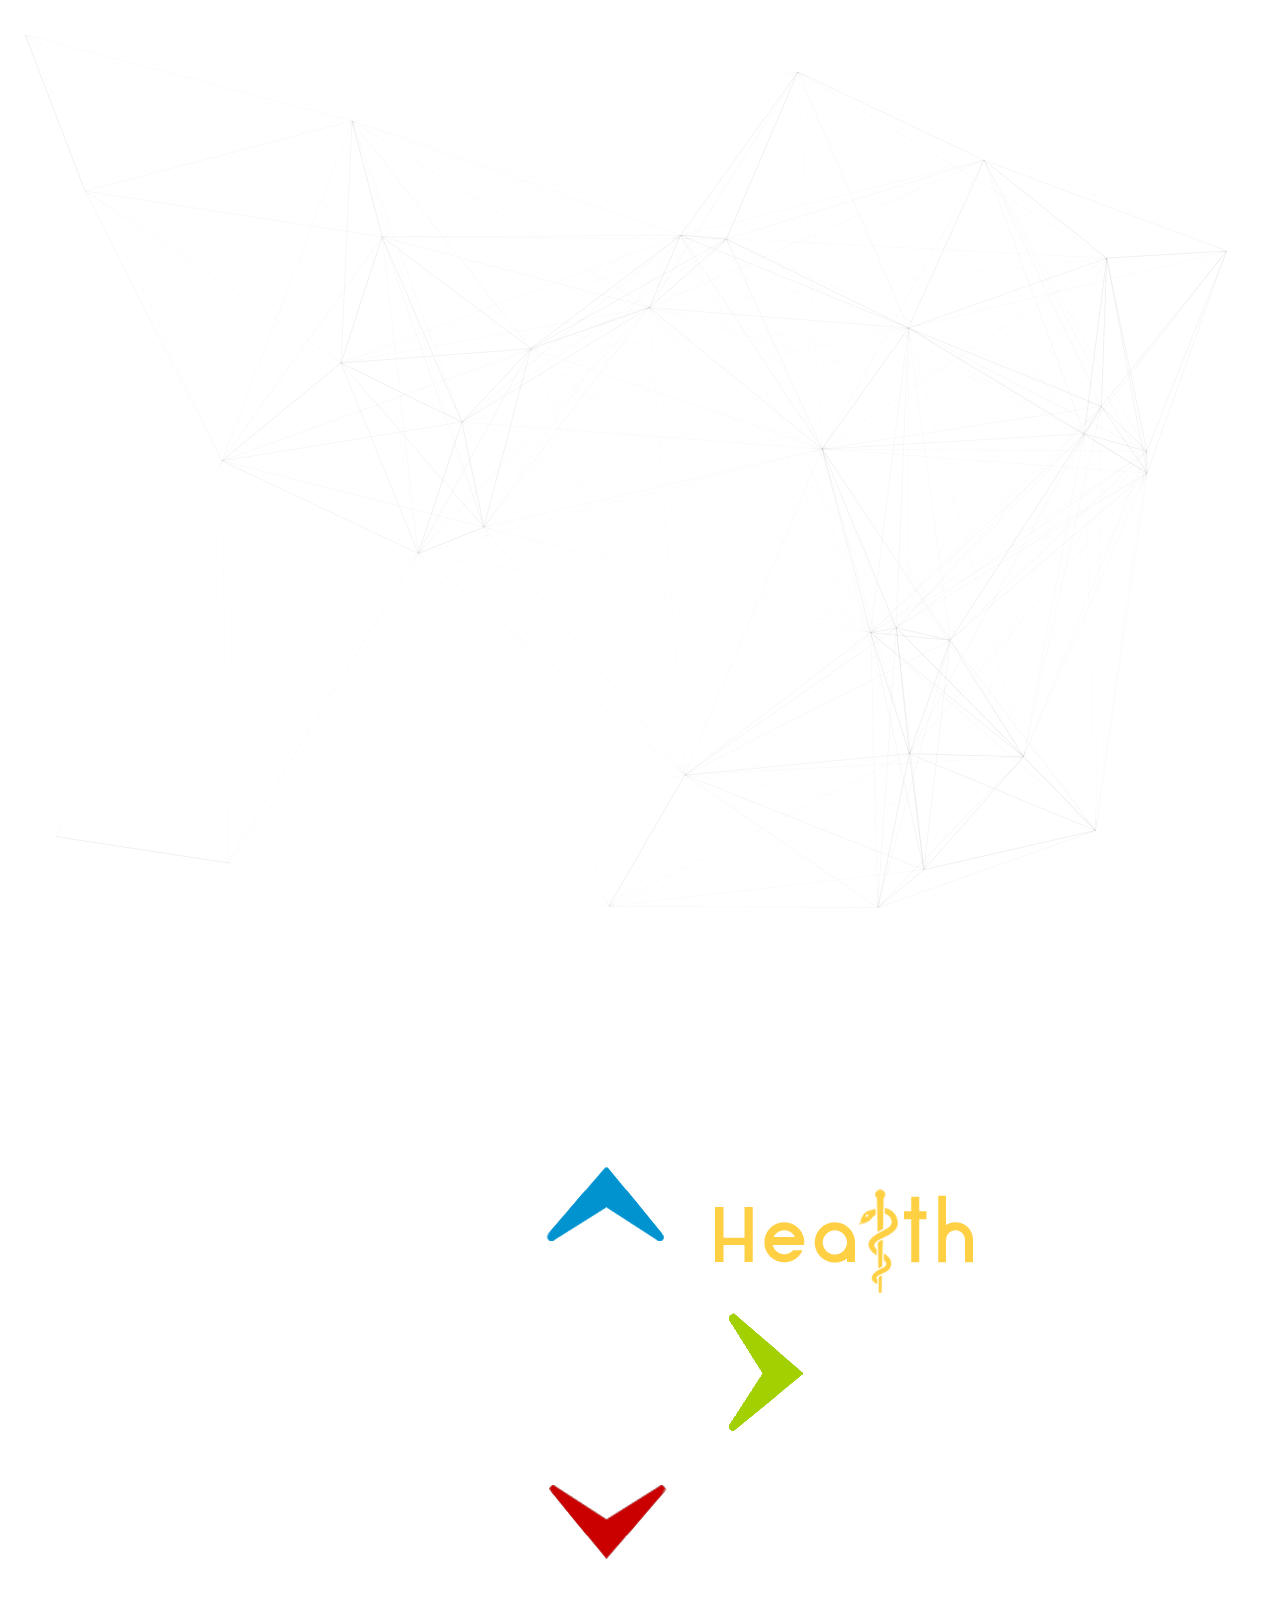
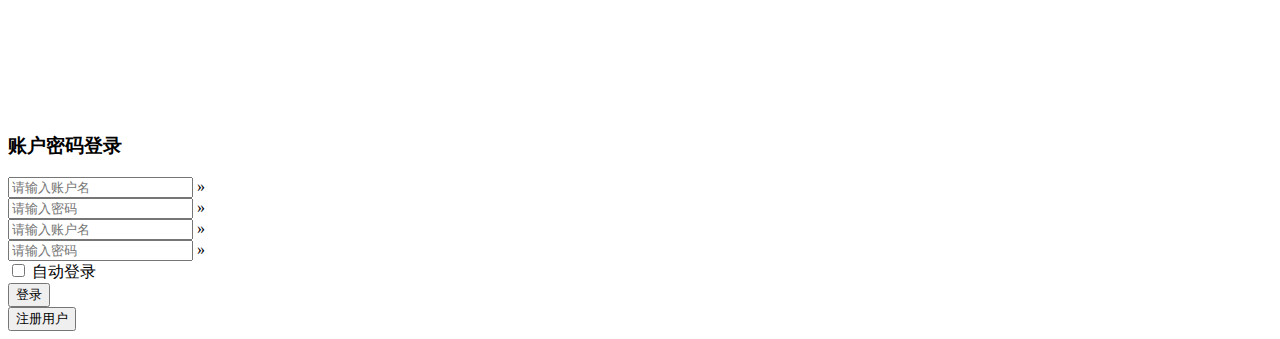
<file: src/main/Resources/templates/index.html>
<!DOCTYPE html>
<html xmlns:th="http://www.thymeleaf.org">
<head>
    <link rel="icon" type="image/x-icon" th:href="@{/img/favicon.ico}">
    <!-- These meta tags come first. -->
    <meta charset="utf-8">
    <meta http-equiv="X-UA-Compatible" content="IE=edge">
    <meta name="viewport" content="width=device-width, initial-scale=1">

    <title>登录</title>

    <!-- Include the CSS -->
    <link th:href="@{/css/antd.css}" rel="stylesheet">
    <link th:href="@{/css/toolkit-inverse.css}" rel="stylesheet">
    <style>
        /*web background*/
        .container{
            display:table;
            height:50%;
        }

        .row{
            display: table-cell;
            vertical-align: middle;
        }

        /* centered columns styles */
        .row-centered {
            text-align:center;
        }

        .col-centered {
            display:block;
            float:none;
            text-align:left;
            margin-right:auto;
            margin-left: auto;
        }

        .sub {
            z-index: 1;
        }

        .up {
            z-index: 10;
        }
    </style>
</head>
<body>
<canvas id="Mycanvas" class="sub position-absolute"></canvas>
<div class="container up position-absolute">
    <div class="offset-md-5">
        <div class="row row-centered">
            <div class="well col-md-7 col-centered">
                <img th:src="@{/img/ahza-white.png}" src="../static/img/ahza-white.png" class="card-img-top">
                <form action="/login" method="post" role="form">
                    <h3>账户密码登录</h3>
                    <div th:if="${msg == null}">
                        <div class="input-group form-group">
                            <div class="input-with-icon col-md-12">
                                <input type="text" class="form-control" id="usernameSuccess" name="username" placeholder="请输入账户名"/>
                                <span class="icon icon-user">&raquo;</span>
                            </div>
                        </div>

                        <div class="input-group form-group">
                            <div class="input-with-icon col-md-12">
                                <input type="password" class="form-control" id="passwordSuccess" name="password" placeholder="请输入密码"/>
                                <span aria-hidden="true" class="icon icon-lock">&raquo;</span>
                            </div>
                        </div>
                    </div>

                    <div th:if="${msg != null}">
                        <div class="input-group form-group">
                            <div class="input-with-icon col-md-12">
                                <input type="text" class="form-control border-danger" id="usernameFail" name="username" placeholder="请输入账户名"/>
                                <span class="icon icon-user">&raquo;</span>
                            </div>
                        </div>

                        <div class="input-group form-group">
                            <div class="input-with-icon col-md-12">
                                <input type="password" class="form-control border-danger" id="password" name="password" placeholder="请输入密码"/>
                                <span aria-hidden="true" class="icon icon-lock">&raquo;</span>
                            </div>
                        </div>
                    </div>
                    <div class="container form-group">
                        <div class="btn-group-toggle float-left" data-toggle="buttons">
                            <label class="btn btn-sm btn-primary">
                                <input id="autoLogin" name="autoLogin" value="autoLogin" type="checkbox" autocomplete="off"> 自动登录
                            </label>
                        </div>
                    </div>
                    <div class="input-group form-group container">
                        <button type="submit" class="btn btn-primary col-md-12">登录</button>
                    </div>
                </form>
                <div class="form-group form-inline container">
                    <button onclick="window.location.href='/goRegister'" class="btn btn-link float-right">注册用户</button>
                </div>
            </div>
        </div>
    </div>
</div>
<script>
    //定义画布宽高和生成点的个数
    var WIDTH = window.innerWidth, HEIGHT = window.innerHeight, POINT = 35;

    var canvas = document.getElementById('Mycanvas');
    canvas.width = WIDTH,
        canvas.height = HEIGHT;
    var context = canvas.getContext('2d');
    context.strokeStyle = 'rgba(255,255,255,0.02)',
        context.strokeWidth = 1,
        context.fillStyle = 'rgba(255,255,255,0.05)';
    var circleArr = [];

    //线条：开始xy坐标，结束xy坐标，线条透明度
    function Line (x, y, _x, _y, o) {
        this.beginX = x,
            this.beginY = y,
            this.closeX = _x,
            this.closeY = _y,
            this.o = o;
    }
    //点：圆心xy坐标，半径，每帧移动xy的距离
    function Circle (x, y, r, moveX, moveY) {
        this.x = x,
            this.y = y,
            this.r = r,
            this.moveX = moveX,
            this.moveY = moveY;
    }
    //生成max和min之间的随机数
    function num (max, _min) {
        var min = arguments[1] || 0;
        return Math.floor(Math.random()*(max-min+1)+min);
    }
    // 绘制原点
    function drawCricle (cxt, x, y, r, moveX, moveY) {
        var circle = new Circle(x, y, r, moveX, moveY)
        cxt.beginPath()
        cxt.arc(circle.x, circle.y, circle.r, 0, 2*Math.PI)
        cxt.closePath()
        cxt.fill();
        return circle;
    }
    //绘制线条
    function drawLine (cxt, x, y, _x, _y, o) {
        var line = new Line(x, y, _x, _y, o)
        cxt.beginPath()
        cxt.strokeStyle = 'rgba(33,33,33,'+ o +')'
        cxt.moveTo(line.beginX, line.beginY)
        cxt.lineTo(line.closeX, line.closeY)
        cxt.closePath()
        cxt.stroke();

    }
    //初始化生成原点
    function init () {
        circleArr = [];
        for (var i = 0; i < POINT; i++) {
            circleArr.push(drawCricle(context, num(WIDTH), num(HEIGHT), num(15, 2), num(10, -10)/40, num(10, -10)/40));
        }
        draw();
    }

    //每帧绘制
    function draw () {
        context.clearRect(0,0,canvas.width, canvas.height);
        for (var i = 0; i < POINT; i++) {
            drawCricle(context, circleArr[i].x, circleArr[i].y, circleArr[i].r);
        }
        for (var i = 0; i < POINT; i++) {
            for (var j = 0; j < POINT; j++) {
                if (i + j < POINT) {
                    var A = Math.abs(circleArr[i+j].x - circleArr[i].x),
                        B = Math.abs(circleArr[i+j].y - circleArr[i].y);
                    var lineLength = Math.sqrt(A*A + B*B);
                    var C = 1/lineLength*7-0.009;
                    var lineOpacity = C > 0.03 ? 0.03 : C;
                    if (lineOpacity > 0) {
                        drawLine(context, circleArr[i].x, circleArr[i].y, circleArr[i+j].x, circleArr[i+j].y, lineOpacity);
                    }
                }
            }
        }
    }

    //调用执行
    window.onload = function () {
        init();
        setInterval(function () {
            for (var i = 0; i < POINT; i++) {
                var cir = circleArr[i];
                cir.x += cir.moveX;
                cir.y += cir.moveY;
                if (cir.x > WIDTH) cir.x = 0;
                else if (cir.x < 0) cir.x = WIDTH;
                if (cir.y > HEIGHT) cir.y = 0;
                else if (cir.y < 0) cir.y = HEIGHT;

            }
            draw();
        }, 16);
    }

</script>
<script th:src="@{/js/jquery-3.3.1.js}"></script>
<script th:src="@{/js/popper.js}"></script>
<script th:src="@{/js/toolkit.js}"></script>
<script th:src="@{/js/component.js}"></script>
<script th:src="@{/js/antd.js}"></script>
</body>
</html>
</file>
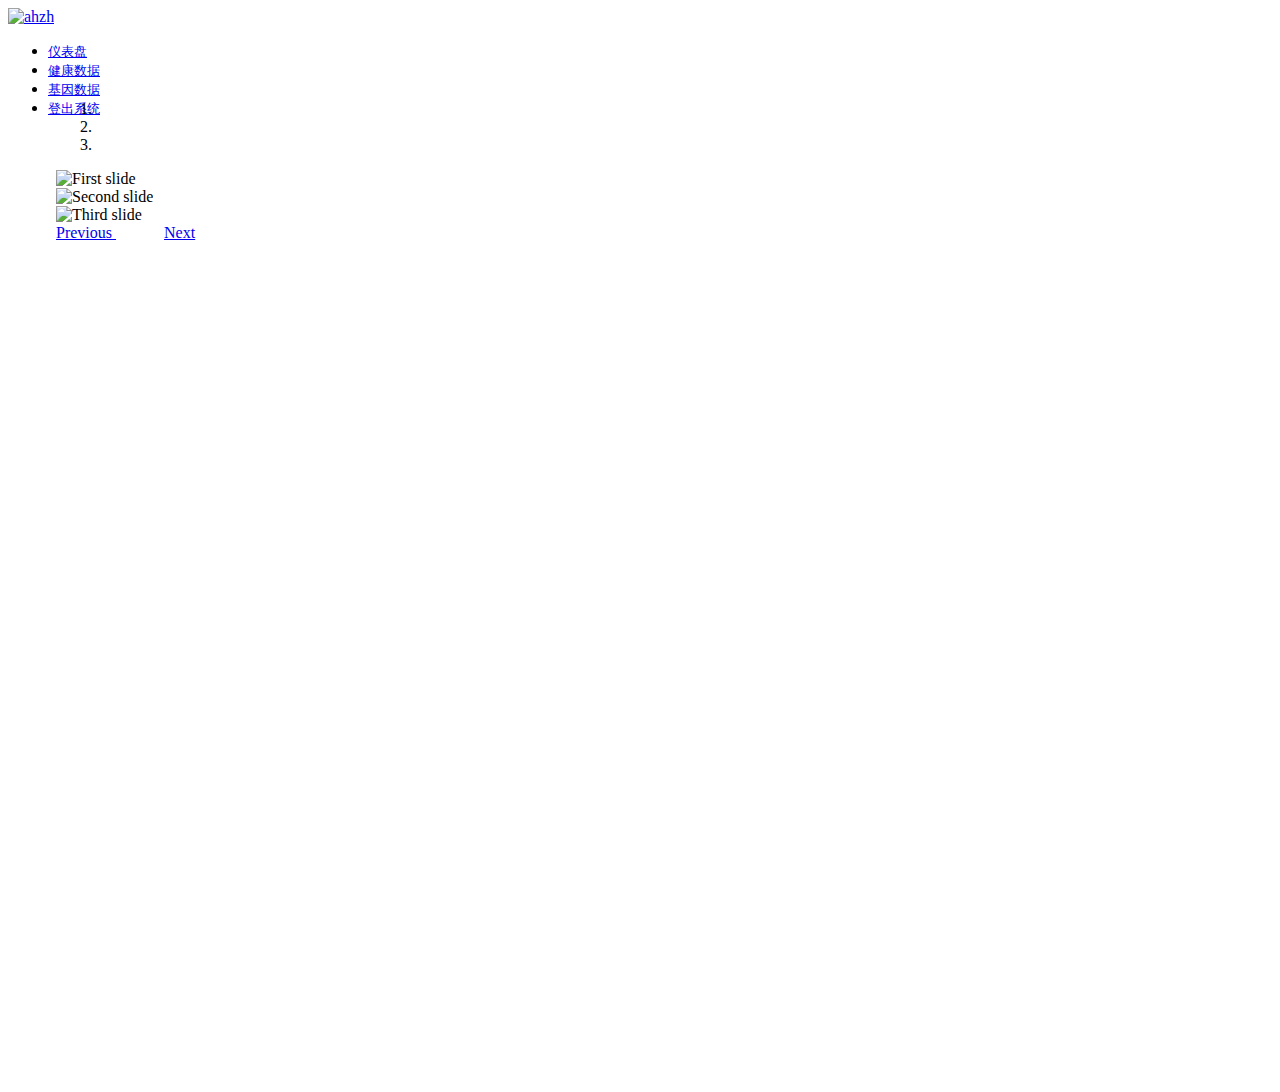
<file: src/main/Resources/templates/main.html>
<!DOCTYPE html>
<html xmlns:th="http://www.thymeleaf.org">
<head>
    <link rel="icon" type="image/x-icon" th:href="@{/img/favicon.ico}">
    <!-- These meta tags come first. -->
    <meta charset="utf-8">
    <meta http-equiv="X-UA-Compatible" content="IE=edge">
    <meta name="viewport" content="width=device-width, initial-scale=1">

    <title>Ahza健康</title>

    <!-- Include the CSS -->
    <link th:href="@{/css/toolkit-inverse.css}" rel="stylesheet">
    <link th:href="@{/css/application.css}" rel="stylesheet">
    <link th:href="@{/css/docs.css}" rel="stylesheet">
    <style>
        #carouselExampleIndicators {
            position: relative;
            left: 3.8%;
            top: -50px;
            height: 950px;
            overflow: hidden;
        }

        #left {
            margin-right: 3.8%;
        }

        #right {
            margin-right: 3.8%;
        }
    </style>
</head>
<body>
<div class="col-md-12 container">
    <div id="navbar">
        <nav class="iconav">
            <a class="iconav-brand" href="/goMain">
                <img th:src="@{/img/ahza-white.png}" alt="ahzh" class="rounded-circle img-fluid">
                <!--<span class="icon icon-gauge iconav-brand-icon"></span>-->
            </a>
            <div class="iconav-slider">
                <ul class="nav nav-pills iconav-nav flex-md-column">
                    <li class="nav-item">
                        <a class="nav-link" href="/goDashboard" title="仪表盘" data-toggle="tooltip" data-placement="right" data-container="body">
                            <span class="icon icon-gauge"></span>
                            <small class="iconav-nav-label d-md-none">仪表盘</small>
                        </a>
                    </li>
                    <li class="nav-item">
                        <a class="nav-link" href="/goHealth" title="健康数据" data-toggle="tooltip" data-placement="right" data-container="body">
                            <span class="icon icon-man"></span>
                            <small class="iconav-nav-label d-md-none">健康数据</small>
                        </a>
                    </li>
                    <li class="nav-item">
                        <a class="nav-link" href="/goGene" title="基因数据" data-toggle="tooltip" data-placement="right" data-container="body">
                            <span class="icon icon-lab-flask"></span>
                            <small class="iconav-nav-label d-md-none">基因数据</small>
                        </a>
                    </li>
                    <li class="nav-item">
                        <a class="nav-link" href="/logout" title="登出系统" data-toggle="tooltip" data-placement="right" data-container="body">
                            <!--<img src="../assets/img/avatar-mdo.png" alt="" class="rounded-circle img-fluid">-->
                            <span class="icon icon-log-out"></span>
                            <small class="iconav-nav-label d-md-none">登出系统</small>
                        </a>
                    </li>
                </ul>
            </div>
        </nav>
    </div>
    <div id="carouselExampleIndicators" class="carousel slide" data-ride="carousel">
        <ol class="carousel-indicators">
            <li data-target="#carouselExampleIndicators" data-slide-to="0" class="active"></li>
            <li data-target="#carouselExampleIndicators" data-slide-to="1"></li>
            <li data-target="#carouselExampleIndicators" data-slide-to="2"></li>
        </ol>
        <div class="carousel-inner">
            <div class="carousel-item active">
                <img class="d-block w-auto pic" th:src="@{/img/sports.png}" alt="First slide">
            </div>
            <div class="carousel-item">
                <img class="d-block w-auto pic" th:src="@{/img/metabolism.png}" alt="Second slide">
            </div>
            <div class="carousel-item">
                <img class="d-block w-auto pic" th:src="@{/img/gene.png}" alt="Third slide">
            </div>
        </div>
        <a id="left" class="carousel-control-prev" href="#carouselExampleIndicators" role="button" data-slide="prev">
            <span class="carousel-control-prev-icon" aria-hidden="true"></span>
            <span class="sr-only">Previous</span>
        </a>
        <a id="right" class="carousel-control-next" href="#carouselExampleIndicators" role="button" data-slide="next">
            <span class="carousel-control-next-icon " aria-hidden="true"></span>
            <span class="sr-only">Next</span>
        </a>
    </div>
</div>

<script th:src="@{/js/jquery-3.3.1.js}"></script>
<script th:src="@{/js/popper.js}"></script>
<script th:src="@{/js/toolkit.js}"></script>
<script th:src="@{/js/tablesorter.min.js}"></script>
<script th:src="@{/js/application.js}"></script>
</body>
</html>
</file>
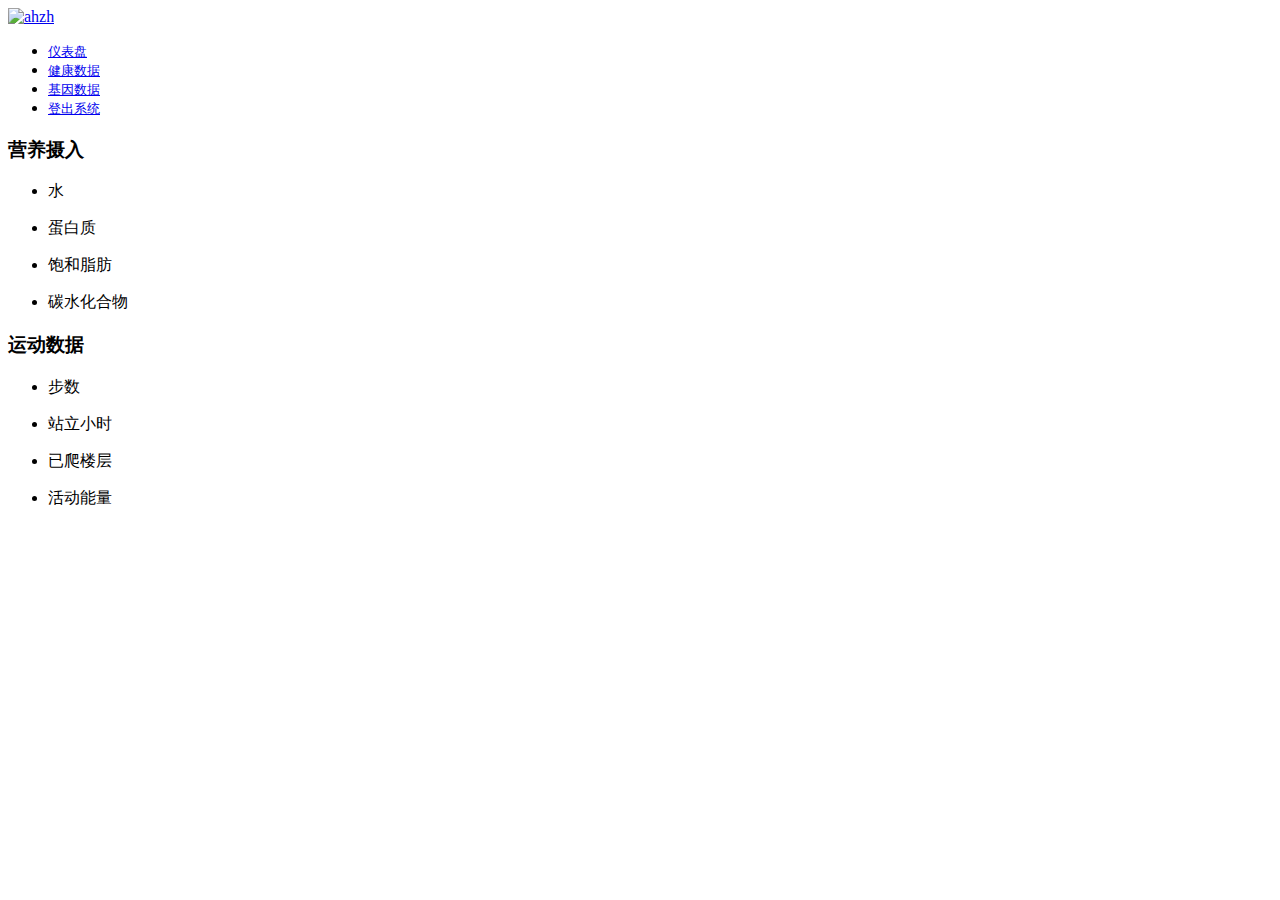
<file: src/main/Resources/templates/mainDashboard.html>
<!DOCTYPE html>
<html xmlns:th="http://www.thymeleaf.org">
<head>
    <link rel="icon" type="image/x-icon" th:href="@{/img/favicon.ico}">
    <!-- These meta tags come first. -->
    <meta charset="utf-8">
    <meta http-equiv="X-UA-Compatible" content="IE=edge">
    <meta name="viewport" content="width=device-width, initial-scale=1">

    <title>Ahza健康</title>

    <!-- Include the CSS -->
    <link th:href="@{/css/antd.css}" rel="stylesheet">
    <link th:href="@{/css/toolkit-inverse.css}" rel="stylesheet">
    <link th:href="@{/css/application.css}" rel="stylesheet">
    <link th:href="@{/css/docs.css}" rel="stylesheet">
    <style>
        .chart{
            width: 500px;
        }
        .down {
            margin-top: 1em;
        }
        .right {
            left: 18px;
        }
    </style>
</head>
<body>
<div class="col-md-12">
    <!--导航栏-->
    <nav class="iconav">
        <a class="iconav-brand" href="/goMain">
            <img th:src="@{/img/ahza-white.png}" alt="ahzh" class="rounded-circle img-fluid">
            <!--<span class="icon icon-gauge iconav-brand-icon"></span>-->
        </a>
        <div class="iconav-slider">
            <ul class="nav nav-pills iconav-nav flex-md-column">
                <li class="nav-item">
                    <a class="nav-link active" href="/goDashboard" title="仪表盘" data-toggle="tooltip" data-placement="right" data-container="body">
                        <span class="icon icon-gauge"></span>
                        <small class="iconav-nav-label d-md-none">仪表盘</small>
                    </a>
                </li>
                <li class="nav-item">
                    <a class="nav-link" href="/goHealth" title="健康数据" data-toggle="tooltip" data-placement="right" data-container="body">
                        <span class="icon icon-man"></span>
                        <small class="iconav-nav-label d-md-none">健康数据</small>
                    </a>
                </li>
                <li class="nav-item">
                    <a class="nav-link" href="/goGene" title="基因数据" data-toggle="tooltip" data-placement="right" data-container="body">
                        <span class="icon icon-lab-flask"></span>
                        <small class="iconav-nav-label d-md-none">基因数据</small>
                    </a>
                </li>
                <li class="nav-item">
                    <a class="nav-link" href="/logout" title="登出系统" data-toggle="tooltip" data-placement="right" data-container="body">
                        <!--<img src="../assets/img/avatar-mdo.png" alt="" class="rounded-circle img-fluid">-->
                        <span class="icon icon-log-out"></span>
                        <small class="iconav-nav-label d-md-none">登出系统</small>
                    </a>
                </li>
            </ul>
        </div>
    </nav>
    <!--主体内容-->
    <div class="container">
        <!--营养摄入分割线-->
        <div class="ant-divider ant-divider-horizontal">
            <h3 class="hr-divider-content hr-divider-heading"></h3>
        </div>
        <h3>营养摄入</h3>

        <div class="container">
            <div class="ant-col-24">
                <!--水分割线-->
                <div class="hr-divider">
                    <ul class="nav nav-pills hr-divider-content hr-divider-nav">
                        <li class="nav-item">
                            <p class="nav-link active down">水</p>
                        </li>
                    </ul>
                </div>
                <div class="chart ant-col-11 ant-col-offset-6 right">
                    <div id="water">
                    </div>
                </div>
            </div>
        </div>


        <div class="container">
            <div class="ant-col-24">
                <!--蛋白质分割线-->
                <div class="hr-divider">
                    <ul class="nav nav-pills hr-divider-content hr-divider-nav">
                        <li class="nav-item">
                            <p class="nav-link active down">蛋白质</p>
                        </li>
                    </ul>
                </div>
                <div class="chart ant-col-11 ant-col-offset-6 right">
                    <div id="protein">
                    </div>
                </div>
            </div>
        </div>

        <div class="container">
            <div class="ant-col-24">
                <!--饱和脂肪分割线-->
                <div class="hr-divider">
                    <ul class="nav nav-pills hr-divider-content hr-divider-nav">
                        <li class="nav-item">
                            <p class="nav-link active down">饱和脂肪</p>
                        </li>
                    </ul>
                </div>
                <div class="chart ant-col-11 ant-col-offset-6 right">
                    <div id="fat">
                    </div>
                </div>
            </div>
        </div>

        <div class="container">
            <div class="ant-col-24">
                <!--碳水化合物分割线-->
                <div class="hr-divider">
                    <ul class="nav nav-pills hr-divider-content hr-divider-nav">
                        <li class="nav-item">
                            <p class="nav-link active down">碳水化合物</p>
                        </li>
                    </ul>
                </div>
                <div class="chart ant-col-11 ant-col-offset-6 right">
                    <div id="carbohydrate">
                    </div>
                </div>
            </div>
        </div>

        <!--运动数据分割线-->
        <div class="ant-divider ant-divider-horizontal">
            <h3 class="hr-divider-content hr-divider-heading"></h3>
        </div>
        <h3>运动数据</h3>

        <div class="container">
            <div class="ant-col-24">
                <!--步数分割线-->
                <div class="hr-divider">
                    <ul class="nav nav-pills hr-divider-content hr-divider-nav">
                        <li class="nav-item">
                            <p class="nav-link btn-danger active down">步数</p>
                        </li>
                    </ul>
                </div>
                <div class="chart ant-col-11 ant-col-offset-6 right">
                    <div id="step">
                    </div>
                </div>
            </div>
        </div>

        <div class="container">
            <div class="ant-col-24">
                <!--站立小时分割线-->
                <div class="hr-divider">
                    <ul class="nav nav-pills hr-divider-content hr-divider-nav">
                        <li class="nav-item">
                            <p class="nav-link btn-danger active down">站立小时</p>
                        </li>
                    </ul>
                </div>
                <div class="chart ant-col-11 ant-col-offset-6 right">
                    <div id="stand">
                    </div>
                </div>
            </div>
        </div>

        <div class="container">
            <div class="ant-col-24">
                <!--已爬楼层分割线-->
                <div class="hr-divider">
                    <ul class="nav nav-pills hr-divider-content hr-divider-nav">
                        <li class="nav-item">
                            <p class="nav-link btn-danger active down">已爬楼层</p>
                        </li>
                    </ul>
                </div>
                <div class="chart ant-col-11 ant-col-offset-6 right">
                    <div id="floor">
                    </div>
                </div>
            </div>
        </div>

        <div class="container">
            <div class="ant-col-24">
                <!--活动能量分割线-->
                <div class="hr-divider">
                    <ul class="nav nav-pills hr-divider-content hr-divider-nav">
                        <li class="nav-item">
                            <p class="nav-link btn-danger active down">活动能量</p>
                        </li>
                    </ul>
                </div>
                <div class="chart ant-col-11 ant-col-offset-6 right">
                    <div id="energy">
                    </div>
                </div>
            </div>
        </div>
    </div>
</div>
<script th:src="@{/js/jquery-3.3.1.js}"></script>
<script th:src="@{/js/popper.js}"></script>
<script th:src="@{/js/tablesorter.min.js}"></script>
<script th:src="@{/js/application.js}"></script>
<script th:src="@{/js/g2.min.js}"></script>
<script th:src="@{https://gw.alipayobjects.com/os/antv/assets/data-set/0.8.6/data-set.min.js}"></script>
<script th:src="@{/js/toolkit.js}"></script>

<script id="waterChart" th:inline="javascript">
    // 极坐标下的柱状图
    // 构造数据
    const dataWater1 = [];
    for (let i = 0; i <= 100; i++) {
        const item = {};
        item.type = i + '';
        item.value = 10;
        dataWater1.push(item);
    }

    const dataWater2 = [];
    var water = [[${water}]];
    for (let i = 0; i <= 100; i++) {
        const item = {};
        item.type = i + '';
        item.value = 10;
        if (i === water) {
            item.value = 12;
        }
        if (i > water) {
            item.value = 0;
        }
        dataWater2.push(item);
    }

    const WaterChart = new G2.Chart({
        container: 'water',
        forceFit: true,
        height: 450,
        padding: 0,
    });
    WaterChart.scale({
        type: {
            range: [ 0, 1 ]
        },
        value: {
            sync: true
        }
    });
    WaterChart.legend(false);
    WaterChart.tooltip(false);
    const viewWater1 = WaterChart.view();
    viewWater1.source(dataWater1);
    viewWater1.axis(false);
    viewWater1.coord('polar', {
        startAngle: -9 / 8 * Math.PI,
        endAngle: 1 / 8 * Math.PI,
        innerRadius: 0.75,
        radius: 0.8
    });
    viewWater1.interval().position('type*value')
        .color('#CBCBCB')
        .size(3);

    const viewWater2 = WaterChart.view();
    viewWater2.source(dataWater1, {
        type: {
            tickCount: 10
        }
    });
    viewWater2.axis('value', false);
    viewWater2.axis('type', {
        grid: null,
        line: null,
        tickLine: null,
        label: {
            offset: -15,
            textStyle: {
                textAlign: 'center',
                fill: '#CBCBCB',
                fontSize: 18
            },
            formatter: val => {
                if (val === '100') {
                    return 100;
                }
                return val;
            }
        }
    });
    viewWater2.coord('polar', {
        startAngle: -9 / 8 * Math.PI,
        endAngle: 1 / 8 * Math.PI,
        innerRadius: 0.95,
        radius: 0.55
    });
    viewWater2.interval().position('type*value')
        .color('#CBCBCB')
        .size(3);

    const viewWater3 = WaterChart.view();
    var waterPercent = [[${waterPercent}]];
    viewWater3.source(dataWater2);
    viewWater3.axis(false);
    viewWater3.coord('polar', {
        startAngle: -9 / 8 * Math.PI,
        endAngle: 1 / 8 * Math.PI,
        innerRadius: 0.75,
        radius: 0.8
    });
    viewWater3.interval().position('type*value')
        .color('value', '#3023AE-#53A0FD')
        .opacity(1)
        .size(3);
    viewWater3.guide().text({
        position: [ '50%', '65%'],
        content: waterPercent,
        style: {
            fill: '#CBCBCB',
            fontSize: 64,
            textAlign: 'center',
            textBaseline: 'middle'
        }
    });

    WaterChart.render();
</script>
<script id="proteinChart" th:inline="javascript">
    // 极坐标下的柱状图
    // 构造数据
    const dataProtein1 = [];
    for (let i = 0; i <= 100; i++) {
        const item = {};
        item.type = i + '';
        item.value = 10;
        dataProtein1.push(item);
    }

    const dataProtein2 = [];
    var protein = [[${protein}]];
    for (let i = 0; i <= 100; i++) {
        const item = {};
        item.type = i + '';
        item.value = 10;
        if (i === protein) {
            item.value = 12;
        }
        if (i > protein) {
            item.value = 0;
        }
        dataProtein2.push(item);
    }

    const chartProtein = new G2.Chart({
        container: 'protein',
        forceFit: true,
        height: 450,
        padding: 0,
    });
    chartProtein.scale({
        type: {
            range: [ 0, 1 ]
        },
        value: {
            sync: true
        }
    });
    chartProtein.legend(false);
    chartProtein.tooltip(false);
    const viewProtein1 = chartProtein.view();
    viewProtein1.source(dataProtein1);
    viewProtein1.axis(false);
    viewProtein1.coord('polar', {
        startAngle: -9 / 8 * Math.PI,
        endAngle: 1 / 8 * Math.PI,
        innerRadius: 0.75,
        radius: 0.8
    });
    viewProtein1.interval().position('type*value')
        .color('#CBCBCB')
        .size(3);

    const Protein = chartProtein.view();
    Protein.source(dataProtein1, {
        type: {
            tickCount: 10
        }
    });
    Protein.axis('value', false);
    Protein.axis('type', {
        grid: null,
        line: null,
        tickLine: null,
        label: {
            offset: -15,
            textStyle: {
                textAlign: 'center',
                fill: '#CBCBCB',
                fontSize: 18
            },
            formatter: val => {
                if (val === '100') {
                    return 100;
                }
                return val;
            }
        }
    });
    Protein.coord('polar', {
        startAngle: -9 / 8 * Math.PI,
        endAngle: 1 / 8 * Math.PI,
        innerRadius: 0.95,
        radius: 0.55
    });
    Protein.interval().position('type*value')
        .color('#CBCBCB')
        .size(3);

    const viewProtein3 = chartProtein.view();
    var proteinPercent = [[${proteinPercent}]];
    viewProtein3.source(dataProtein2);
    viewProtein3.axis(false);
    viewProtein3.coord('polar', {
        startAngle: -9 / 8 * Math.PI,
        endAngle: 1 / 8 * Math.PI,
        innerRadius: 0.75,
        radius: 0.8
    });
    viewProtein3.interval().position('type*value')
        .color('value', '#3023AE-#53A0FD')
        .opacity(1)
        .size(3);
    viewProtein3.guide().text({
        position: [ '50%', '65%'],
        content: proteinPercent,
        style: {
            fill: '#CBCBCB',
            fontSize: 64,
            textAlign: 'center',
            textBaseline: 'middle'
        }
    });

    chartProtein.render();
</script>
<script id="fatChart" th:inline="javascript">
    // 极坐标下的柱状图
    // 构造数据
    const dataFat1 = [];
    for (let i = 0; i <= 100; i++) {
        const item = {};
        item.type = i + '';
        item.value = 10;
        dataFat1.push(item);
    }

    const dataFat2 = [];
    var fat = [[${fat}]];
    for (let i = 0; i <= 100; i++) {
        const item = {};
        item.type = i + '';
        item.value = 10;
        if (i === fat) {
            item.value = 12;
        }
        if (i > fat) {
            item.value = 0;
        }
        dataFat2.push(item);
    }

    const chartFat = new G2.Chart({
        container: 'fat',
        forceFit: true,
        height: 450,
        padding: 0
    });
    chartFat.forceFit();
    chartFat.scale({
        type: {
            range: [ 0, 1 ]
        },
        value: {
            sync: true
        }
    });
    chartFat.legend(false);
    chartFat.tooltip(false);
    const viewFat1 = chartFat.view();
    viewFat1.source(dataFat1);
    viewFat1.axis(false);
    viewFat1.coord('polar', {
        startAngle: -9 / 8 * Math.PI,
        endAngle: 1 / 8 * Math.PI,
        innerRadius: 0.75,
        radius: 0.8
    });
    viewFat1.interval().position('type*value')
        .color('#CBCBCB')
        .size(3);

    const viewFat2 = chartFat.view();
    viewFat2.source(dataFat1, {
        type: {
            tickCount: 10
        }
    });
    viewFat2.axis('value', false);
    viewFat2.axis('type', {
        grid: null,
        line: null,
        tickLine: null,
        label: {
            offset: -15,
            textStyle: {
                textAlign: 'center',
                fill: '#CBCBCB',
                fontSize: 18
            },
            formatter: val => {
                if (val === '100') {
                    return 100;
                }
                return val;
            }
        }
    });
    viewFat2.coord('polar', {
        startAngle: -9 / 8 * Math.PI,
        endAngle: 1 / 8 * Math.PI,
        innerRadius: 0.95,
        radius: 0.55
    });
    viewFat2.interval().position('type*value')
        .color('#CBCBCB')
        .size(3);

    const viewFat3 = chartFat.view();
    var fatPercent = [[${fatPercent}]];
    viewFat3.source(dataFat2);
    viewFat3.axis(false);
    viewFat3.coord('polar', {
        startAngle: -9 / 8 * Math.PI,
        endAngle: 1 / 8 * Math.PI,
        innerRadius: 0.75,
        radius: 0.8
    });
    viewFat3.interval().position('type*value')
        .color('value', '#3023AE-#53A0FD')
        .opacity(1)
        .size(3);
    viewFat3.guide().text({
        position: [ '50%', '65%'],
        content: fatPercent,
        style: {
            fill: '#CBCBCB',
            fontSize: 64,
            textAlign: 'center',
            textBaseline: 'middle'
        }
    });

    chartFat.render();
</script>
<script id="carbohydrateChart" th:inline="javascript">
    // 极坐标下的柱状图
    // 构造数据
    const dataCarbohydrate1 = [];
    for (let i = 0; i <= 100; i++) {
        const item = {};
        item.type = i + '';
        item.value = 10;
        dataCarbohydrate1.push(item);
    }

    const dataCarbohydrate2 = [];
    var carbohydrate = [[${carbohydrate}]];
    for (let i = 0; i <= 100; i++) {
        const item = {};
        item.type = i + '';
        item.value = 10;
        if (i === carbohydrate) {
            item.value = 12;
        }
        if (i > carbohydrate) {
            item.value = 0;
        }
        dataCarbohydrate2.push(item);
    }

    const chartCarbohydrate = new G2.Chart({
        container: 'carbohydrate',
        forceFit: true,
        height: 450,
        padding: 0
    });
    chartCarbohydrate.forceFit();
    chartCarbohydrate.scale({
        type: {
            range: [ 0, 1 ]
        },
        value: {
            sync: true
        }
    });
    chartCarbohydrate.legend(false);
    chartCarbohydrate.tooltip(false);
    const viewCarbohydrate1 = chartCarbohydrate.view();
    viewCarbohydrate1.source(dataCarbohydrate1);
    viewCarbohydrate1.axis(false);
    viewCarbohydrate1.coord('polar', {
        startAngle: -9 / 8 * Math.PI,
        endAngle: 1 / 8 * Math.PI,
        innerRadius: 0.75,
        radius: 0.8
    });
    viewCarbohydrate1.interval().position('type*value')
        .color('#CBCBCB')
        .size(3);

    const viewCarbohydrate2 = chartCarbohydrate.view();
    viewCarbohydrate2.source(dataCarbohydrate1, {
        type: {
            tickCount: 10
        }
    });
    viewCarbohydrate2.axis('value', false);
    viewCarbohydrate2.axis('type', {
        grid: null,
        line: null,
        tickLine: null,
        label: {
            offset: -15,
            textStyle: {
                textAlign: 'center',
                fill: '#CBCBCB',
                fontSize: 18
            },
            formatter: val => {
                if (val === '100') {
                    return 100;
                }
                return val;
            }
        }
    });
    viewCarbohydrate2.coord('polar', {
        startAngle: -9 / 8 * Math.PI,
        endAngle: 1 / 8 * Math.PI,
        innerRadius: 0.95,
        radius: 0.55
    });
    viewCarbohydrate2.interval().position('type*value')
        .color('#CBCBCB')
        .size(3);

    const viewCarbohydrate3 = chartCarbohydrate.view();
    var carbohydratePercent = [[${carbohydratePercent}]];
    viewCarbohydrate3.source(dataCarbohydrate2);
    viewCarbohydrate3.axis(false);
    viewCarbohydrate3.coord('polar', {
        startAngle: -9 / 8 * Math.PI,
        endAngle: 1 / 8 * Math.PI,
        innerRadius: 0.75,
        radius: 0.8
    });
    viewCarbohydrate3.interval().position('type*value')
        .color('value', '#3023AE-#53A0FD')
        .opacity(1)
        .size(3);
    viewCarbohydrate3.guide().text({
        position: [ '50%', '65%'],
        content: carbohydratePercent,
        style: {
            fill: '#CBCBCB',
            fontSize: 64,
            textAlign: 'center',
            textBaseline: 'middle'
        }
    });

    chartCarbohydrate.render();
</script>
<script id="stepChart" th:inline="javascript">
    // 极坐标下的柱状图
    // 构造数据
    const dataStep1 = [];
    for (let i = 0; i <= 100; i++) {
        const item = {};
        item.type = i + '';
        item.value = 10;
        dataStep1.push(item);
    }

    const dataStep2 = [];
    var step = [[${step}]];
    for (let i = 0; i <= 100; i++) {
        const item = {};
        item.type = i + '';
        item.value = 10;
        if (i === step) {
            item.value = 12;
        }
        if (i > step) {
            item.value = 0;
        }
        dataStep2.push(item);
    }

    const chartStep = new G2.Chart({
        container: 'step',
        forceFit: true,
        height: 450,
        padding: 0
    });
    chartStep.forceFit();
    chartStep.scale({
        type: {
            range: [ 0, 1 ]
        },
        value: {
            sync: true
        }
    });
    chartStep.legend(false);
    chartStep.tooltip(false);
    const viewStep1 = chartStep.view();
    viewStep1.source(dataStep1);
    viewStep1.axis(false);
    viewStep1.coord('polar', {
        startAngle: -9 / 8 * Math.PI,
        endAngle: 1 / 8 * Math.PI,
        innerRadius: 0.75,
        radius: 0.8
    });
    viewStep1.interval().position('type*value')
        .color('#CBCBCB')
        .size(3);

    const viewStep2 = chartStep.view();
    viewStep2.source(dataStep1, {
        type: {
            tickCount: 10
        }
    });
    viewStep2.axis('value', false);
    viewStep2.axis('type', {
        grid: null,
        line: null,
        tickLine: null,
        label: {
            offset: -15,
            textStyle: {
                textAlign: 'center',
                fill: '#CBCBCB',
                fontSize: 18
            },
            formatter: val => {
                if (val === '100') {
                    return 100;
                }
                return val;
            }
        }
    });
    viewStep2.coord('polar', {
        startAngle: -9 / 8 * Math.PI,
        endAngle: 1 / 8 * Math.PI,
        innerRadius: 0.95,
        radius: 0.55
    });
    viewStep2.interval().position('type*value')
        .color('#CBCBCB')
        .size(3);

    const viewStep3 = chartStep.view();
    var stepPercent = [[${stepPercent}]];
    viewStep3.source(dataStep2);
    viewStep3.axis(false);
    viewStep3.coord('polar', {
        startAngle: -9 / 8 * Math.PI,
        endAngle: 1 / 8 * Math.PI,
        innerRadius: 0.75,
        radius: 0.8
    });
    viewStep3.interval().position('type*value')
        .color('value', '#3023AE-#FF6B56')
        .opacity(1)
        .size(3);
    viewStep3.guide().text({
        position: [ '50%', '65%'],
        content: stepPercent,
        style: {
            fill: '#CBCBCB',
            fontSize: 64,
            textAlign: 'center',
            textBaseline: 'middle'
        }
    });

    chartStep.render();
</script>
<script id="standChart" th:inline="javascript">
    // 极坐标下的柱状图
    // 构造数据
    const dataStand1 = [];
    for (let i = 0; i <= 100; i++) {
        const item = {};
        item.type = i + '';
        item.value = 10;
        dataStand1.push(item);
    }

    const dataStand2 = [];
    var stand = [[${stand}]];
    for (let i = 0; i <= 100; i++) {
        const item = {};
        item.type = i + '';
        item.value = 10;
        if (i === stand) {
            item.value = 12;
        }
        if (i > stand) {
            item.value = 0;
        }
        dataStand2.push(item);
    }

    const chartStand = new G2.Chart({
        container: 'stand',
        forceFit: true,
        height: 450,
        padding: 0
    });
    chartStand.forceFit();
    chartStand.scale({
        type: {
            range: [ 0, 1 ]
        },
        value: {
            sync: true
        }
    });
    chartStand.legend(false);
    chartStand.tooltip(false);
    const viewStand1 = chartStand.view();
    viewStand1.source(dataStand1);
    viewStand1.axis(false);
    viewStand1.coord('polar', {
        startAngle: -9 / 8 * Math.PI,
        endAngle: 1 / 8 * Math.PI,
        innerRadius: 0.75,
        radius: 0.8
    });
    viewStand1.interval().position('type*value')
        .color('#CBCBCB')
        .size(3);

    const viewStand2 = chartStand.view();
    viewStand2.source(dataStand1, {
        type: {
            tickCount: 10
        }
    });
    viewStand2.axis('value', false);
    viewStand2.axis('type', {
        grid: null,
        line: null,
        tickLine: null,
        label: {
            offset: -15,
            textStyle: {
                textAlign: 'center',
                fill: '#CBCBCB',
                fontSize: 18
            },
            formatter: val => {
                if (val === '100') {
                    return 100;
                }
                return val;
            }
        }
    });
    viewStand2.coord('polar', {
        startAngle: -9 / 8 * Math.PI,
        endAngle: 1 / 8 * Math.PI,
        innerRadius: 0.95,
        radius: 0.55
    });
    viewStand2.interval().position('type*value')
        .color('#CBCBCB')
        .size(3);

    const viewStand3 = chartStand.view();
    var standPercent = [[${standPercent}]];
    viewStand3.source(dataStand2);
    viewStand3.axis(false);
    viewStand3.coord('polar', {
        startAngle: -9 / 8 * Math.PI,
        endAngle: 1 / 8 * Math.PI,
        innerRadius: 0.75,
        radius: 0.8
    });
    viewStand3.interval().position('type*value')
        .color('value', '#3023AE-#FF6B56')
        .opacity(1)
        .size(3);
    viewStand3.guide().text({
        position: [ '50%', '65%'],
        content: standPercent,
        style: {
            fill: '#CBCBCB',
            fontSize: 64,
            textAlign: 'center',
            textBaseline: 'middle'
        }
    });

    chartStand.render();
</script>
<script id="floorChart" th:inline="javascript">
    // 极坐标下的柱状图
    // 构造数据
    const dataFloor1 = [];
    for (let i = 0; i <= 100; i++) {
        const item = {};
        item.type = i + '';
        item.value = 10;
        dataFloor1.push(item);
    }

    const dataFloor2 = [];
    var floor = [[${floor}]];
    for (let i = 0; i <= 100; i++) {
        const item = {};
        item.type = i + '';
        item.value = 10;
        if (i === floor) {
            item.value = 12;
        }
        if (i > floor) {
            item.value = 0;
        }
        dataFloor2.push(item);
    }

    const chartFloor = new G2.Chart({
        container: 'floor',
        forceFit: true,
        height: 450,
        padding: 0
    });
    chartFloor.forceFit();
    chartFloor.scale({
        type: {
            range: [ 0, 1 ]
        },
        value: {
            sync: true
        }
    });
    chartFloor.legend(false);
    chartFloor.tooltip(false);
    const viewFloor1 = chartFloor.view();
    viewFloor1.source(dataFloor1);
    viewFloor1.axis(false);
    viewFloor1.coord('polar', {
        startAngle: -9 / 8 * Math.PI,
        endAngle: 1 / 8 * Math.PI,
        innerRadius: 0.75,
        radius: 0.8
    });
    viewFloor1.interval().position('type*value')
        .color('#CBCBCB')
        .size(3);

    const viewFloor2 = chartFloor.view();
    viewFloor2.source(dataFloor1, {
        type: {
            tickCount: 10
        }
    });
    viewFloor2.axis('value', false);
    viewFloor2.axis('type', {
        grid: null,
        line: null,
        tickLine: null,
        label: {
            offset: -15,
            textStyle: {
                textAlign: 'center',
                fill: '#CBCBCB',
                fontSize: 18
            },
            formatter: val => {
                if (val === '100') {
                    return 100;
                }
                return val;
            }
        }
    });
    viewFloor2.coord('polar', {
        startAngle: -9 / 8 * Math.PI,
        endAngle: 1 / 8 * Math.PI,
        innerRadius: 0.95,
        radius: 0.55
    });
    viewFloor2.interval().position('type*value')
        .color('#CBCBCB')
        .size(3);

    const viewFloor3 = chartFloor.view();
    var floorPercent = [[${floorPercent}]];
    viewFloor3.source(dataFloor2);
    viewFloor3.axis(false);
    viewFloor3.coord('polar', {
        startAngle: -9 / 8 * Math.PI,
        endAngle: 1 / 8 * Math.PI,
        innerRadius: 0.75,
        radius: 0.8
    });
    viewFloor3.interval().position('type*value')
        .color('value', '#3023AE-#FF6B56')
        .opacity(1)
        .size(3);
    viewFloor3.guide().text({
        position: [ '50%', '65%'],
        content: floorPercent,
        style: {
            fill: '#CBCBCB',
            fontSize: 64,
            textAlign: 'center',
            textBaseline: 'middle'
        }
    });

    chartFloor.render();
</script>
<script id="energyChart" th:inline="javascript">
    // 极坐标下的柱状图
    // 构造数据
    const dataEnergy1 = [];
    for (let i = 0; i <= 100; i++) {
        const item = {};
        item.type = i + '';
        item.value = 10;
        dataEnergy1.push(item);
    }

    const dataEnergy2 = [];
    var energy = [[${energy}]];
    for (let i = 0; i <= 100; i++) {
        const item = {};
        item.type = i + '';
        item.value = 10;
        if (i === energy) {
            item.value = 12;
        }
        if (i > energy) {
            item.value = 0;
        }
        dataEnergy2.push(item);
    }

    const chartEnergy = new G2.Chart({
        container: 'energy',
        forceFit: true,
        height: 450,
        padding: 0
    });
    chartEnergy.forceFit();
    chartEnergy.scale({
        type: {
            range: [ 0, 1 ]
        },
        value: {
            sync: true
        }
    });
    chartEnergy.legend(false);
    chartEnergy.tooltip(false);
    const viewEnergy1 = chartEnergy.view();
    viewEnergy1.source(dataEnergy1);
    viewEnergy1.axis(false);
    viewEnergy1.coord('polar', {
        startAngle: -9 / 8 * Math.PI,
        endAngle: 1 / 8 * Math.PI,
        innerRadius: 0.75,
        radius: 0.8
    });
    viewEnergy1.interval().position('type*value')
        .color('#CBCBCB')
        .size(3);

    const viewEnergy2 = chartEnergy.view();
    viewEnergy2.source(dataEnergy1, {
        type: {
            tickCount: 10
        }
    });
    viewEnergy2.axis('value', false);
    viewEnergy2.axis('type', {
        grid: null,
        line: null,
        tickLine: null,
        label: {
            offset: -15,
            textStyle: {
                textAlign: 'center',
                fill: '#CBCBCB',
                fontSize: 18
            },
            formatter: val => {
                if (val === '100') {
                    return 100;
                }
                return val;
            }
        }
    });
    viewEnergy2.coord('polar', {
        startAngle: -9 / 8 * Math.PI,
        endAngle: 1 / 8 * Math.PI,
        innerRadius: 0.95,
        radius: 0.55
    });
    viewEnergy2.interval().position('type*value')
        .color('#CBCBCB')
        .size(3);

    const viewEnergy3 = chartEnergy.view();
    var energyPercent = [[${energyPercent}]];
    viewEnergy3.source(dataEnergy2);
    viewEnergy3.axis(false);
    viewEnergy3.coord('polar', {
        startAngle: -9 / 8 * Math.PI,
        endAngle: 1 / 8 * Math.PI,
        innerRadius: 0.75,
        radius: 0.8
    });
    viewEnergy3.interval().position('type*value')
        .color('value', '#3023AE-#FF6B56')
        .opacity(1)
        .size(3);
    viewEnergy3.guide().text({
        position: [ '50%', '65%'],
        content: energyPercent,
        style: {
            fill: '#CBCBCB',
            fontSize: 64,
            textAlign: 'center',
            textBaseline: 'middle'
        }
    });

    chartEnergy.render();
</script>
</body>
</html>
</file>
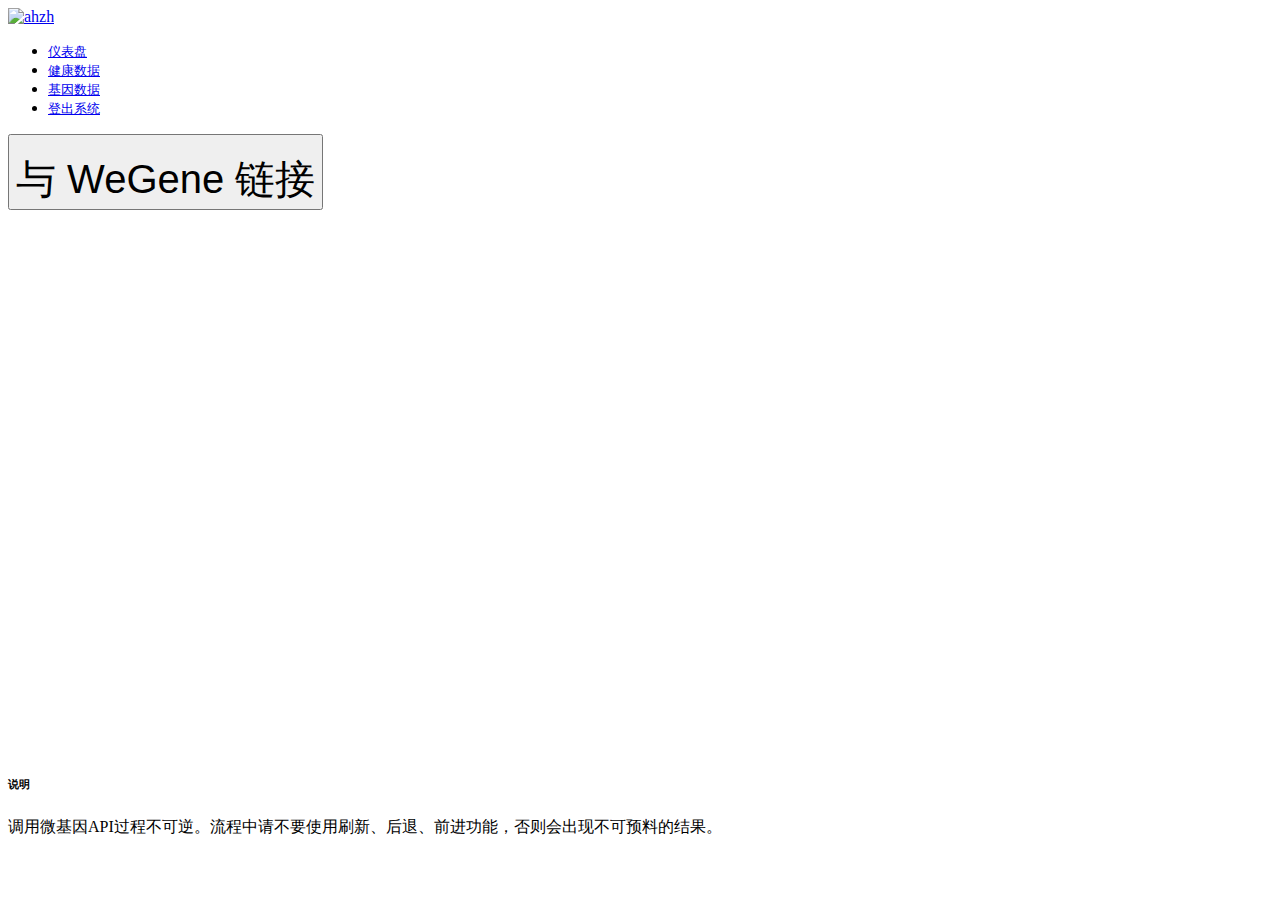
<file: src/main/Resources/templates/mainGene.html>
<!DOCTYPE html>
<html xmlns:th="http://www.thymeleaf.org">
<head>
    <link rel="icon" type="image/x-icon" th:href="@{/img/favicon.ico}">
    <!-- These meta tags come first. -->
    <meta charset="utf-8">
    <meta http-equiv="X-UA-Compatible" content="IE=edge">
    <meta name="viewport" content="width=device-width, initial-scale=1">

    <title>Ahza健康</title>

    <!-- Include the CSS -->
    <link th:href="@{/css/application.css}" rel="stylesheet">
    <link th:href="@{/css/antd.css}" rel="stylesheet">
    <link th:href="@{/css/toolkit-light.css}" rel="stylesheet">
    <link th:href="@{/css/toolkit-inverse.css}" rel="stylesheet">
    <style>
        .imgBack {
            background: url("https://www.wegene.com/static/dist/img/home-sports.jpg");
            height: 100%;
        }

        .down {
            top: 30em;
        }

        .right {
            left: 40px;
        }

        .divBack {
            top: 13px;
            left: 35px;
            height: 780px;
        }

        .downner {
            margin-top: 35.5em;
        }
    </style>
</head>
<body>
<div class="col-md-12">
    <!--导航栏-->
    <nav class="iconav">
        <a class="iconav-brand" href="/goMain">
            <img th:src="@{/img/ahza-white.png}" alt="ahzh" class="rounded-circle img-fluid">
            <!--<span class="icon icon-gauge iconav-brand-icon"></span>-->
        </a>
        <div class="iconav-slider">
            <ul class="nav nav-pills iconav-nav flex-md-column">
                <li class="nav-item">
                    <a class="nav-link" href="/goDashboard" title="仪表盘" data-toggle="tooltip" data-placement="right" data-container="body">
                        <span class="icon icon-gauge"></span>
                        <small class="iconav-nav-label d-md-none">仪表盘</small>
                    </a>
                </li>
                <li class="nav-item">
                    <a class="nav-link" href="/goHealth" title="健康数据" data-toggle="tooltip" data-placement="right" data-container="body">
                        <span class="icon icon-man"></span>
                        <small class="iconav-nav-label d-md-none">健康数据</small>
                    </a>
                </li>
                <li class="nav-item">
                    <a class="nav-link active" href="/goGene" title="基因数据" data-toggle="tooltip" data-placement="right" data-container="body">
                        <span class="icon icon-lab-flask"></span>
                        <small class="iconav-nav-label d-md-none">基因数据</small>
                    </a>
                </li>
                <li class="nav-item">
                    <a class="nav-link" href="/logout" title="登出系统" data-toggle="tooltip" data-placement="right" data-container="body">
                        <!--<img src="../assets/img/avatar-mdo.png" alt="" class="rounded-circle img-fluid">-->
                        <span class="icon icon-log-out"></span>
                        <small class="iconav-nav-label d-md-none">登出系统</small>
                    </a>
                </li>
            </ul>
        </div>
    </nav>
    <!--主内容-->
    <div class="container col-md-11 imgBack divBack">
        <button class="btn btn-outline-primary col-md-5 offset-md-3 down right" onclick="window.location.href='https://api.wegene.com/authorize/?redirect_uri=https://health.ahza.xin/goGeneShow/&response_type=code&client_id=DGJ4qSqsR9V9tVPF&scope=basic health athletigen'">
            <img th:src="@{https://api.wegene.com/static/img/logo.svg}">
            <br/>
            <span style="font-size: 3em">与 WeGene 链接</span>
        </button>
        <div class="downner">
            <div class="ant-divider ant-divider-horizontal">
                <h3 class="hr-divider-content hr-divider-heading"></h3>
            </div>
            <h6 class="">说明</h6>
            <p class="">调用微基因API过程不可逆。流程中请不要使用刷新、后退、前进功能，否则会出现不可预料的结果。</p>
        </div>
    </div>
</div>
</div>
<script th:src="@{/js/jquery-3.3.1.js}"></script>
<script th:src="@{/js/popper.js}"></script>
<script th:src="@{/js/toolkit.js}"></script>
<script th:src="@{/js/tablesorter.min.js}"></script>
<script th:src="@{/js/application.js}"></script>
<script th:src="@{/js/component.js}"></script>
<script th:src="@{/js/antd.js}"></script>
</body>
</html>
</file>
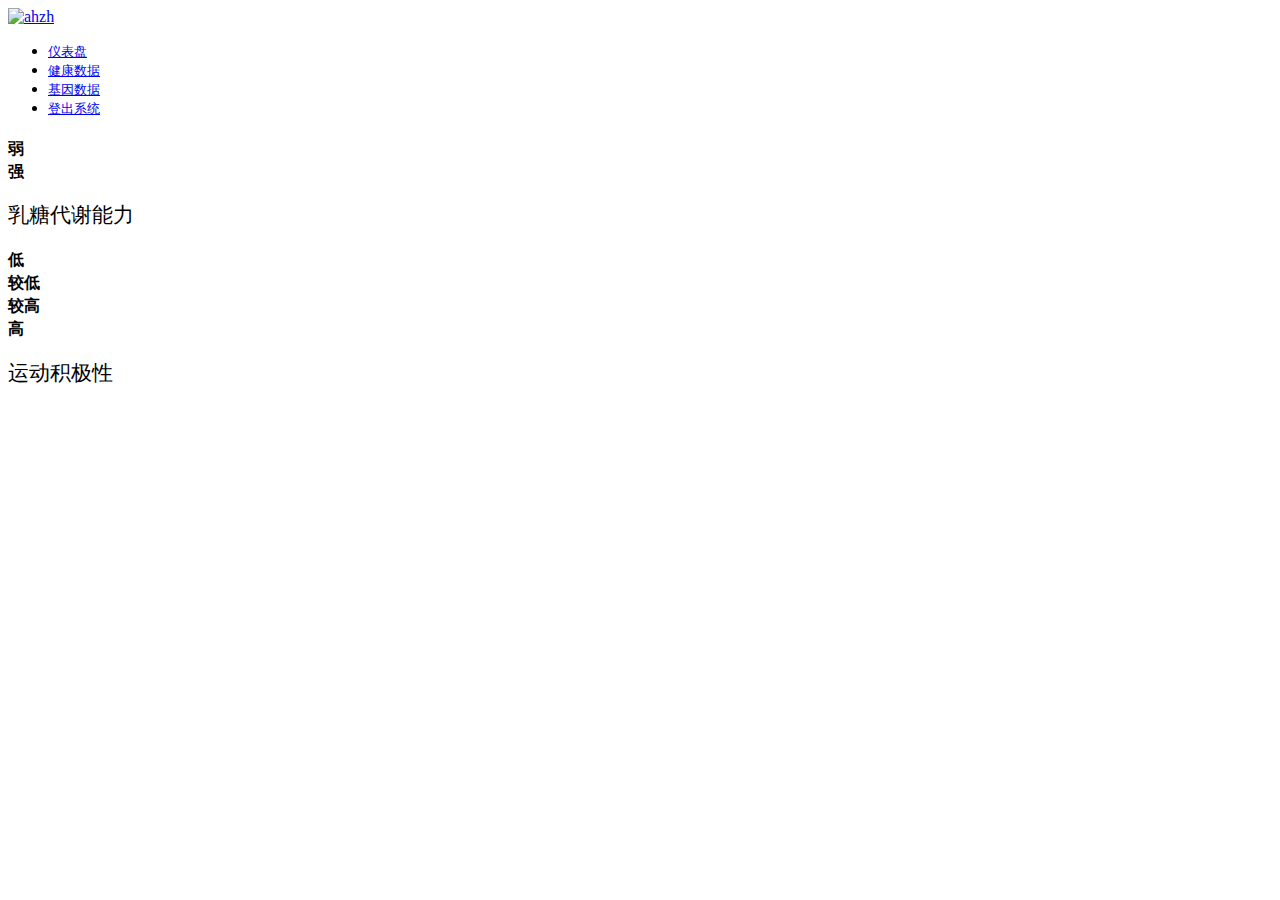
<file: src/main/Resources/templates/mainGeneShow.html>
<!DOCTYPE html>
<html xmlns:th="http://www.thymeleaf.org">
<head>
    <link rel="icon" type="image/x-icon" th:href="@{/img/favicon.ico}">
    <!-- These meta tags come first. -->
    <meta charset="utf-8">
    <meta http-equiv="X-UA-Compatible" content="IE=edge">
    <meta name="viewport" content="width=device-width, initial-scale=1">

    <title>Ahza健康</title>

    <!-- Include the CSS -->
    <link th:href="@{/css/toolkit-inverse.css}" rel="stylesheet">
    <link th:href="@{/css/application.css}" rel="stylesheet">
    <link th:href="@{/css/docs.css}" rel="stylesheet">
    <style>
        .fontBigger {
            font-size: 1.3em;
        }

        .down {
            margin-top: 15px;
        }
    </style>
</head>
<body>
<div class="col-md-12">
    <!--导航栏-->
    <nav class="iconav">
        <a class="iconav-brand" href="/goMain">
            <img th:src="@{/img/ahza-white.png}" alt="ahzh" class="rounded-circle img-fluid">
            <!--<span class="icon icon-gauge iconav-brand-icon"></span>-->
        </a>
        <div class="iconav-slider">
            <ul class="nav nav-pills iconav-nav flex-md-column">
                <li class="nav-item">
                    <a class="nav-link" href="/goDashboard" title="仪表盘" data-toggle="tooltip" data-placement="right" data-container="body">
                        <span class="icon icon-gauge"></span>
                        <small class="iconav-nav-label d-md-none">仪表盘</small>
                    </a>
                </li>
                <li class="nav-item">
                    <a class="nav-link" href="/goHealth" title="健康数据" data-toggle="tooltip" data-placement="right" data-container="body">
                        <span class="icon icon-man"></span>
                        <small class="iconav-nav-label d-md-none">健康数据</small>
                    </a>
                </li>
                <li class="nav-item">
                    <a class="nav-link active" href="/goGene" title="基因数据" data-toggle="tooltip" data-placement="right" data-container="body">
                        <span class="icon icon-lab-flask"></span>
                        <small class="iconav-nav-label d-md-none">基因数据</small>
                    </a>
                </li>
                <li class="nav-item">
                    <a class="nav-link" href="/logout" title="登出系统" data-toggle="tooltip" data-placement="right" data-container="body">
                        <!--<img src="../assets/img/avatar-mdo.png" alt="" class="rounded-circle img-fluid">-->
                        <span class="icon icon-log-out"></span>
                        <small class="iconav-nav-label d-md-none">登出系统</small>
                    </a>
                </li>
            </ul>
        </div>
    </nav>
    <!--主内容-->
    <div class="container col-md-11">
        <div class="docs-example">
            <div class="statcard p-3">
                <h3 class="statcard-number">
                    <div th:if="${wegeneLactose.rank == '弱'}">
                        <span th:text="${wegeneLactose.rank}"></span>
                        <small class="delta-indicator delta-negative">弱</small>
                    </div>
                    <div th:if="${wegeneLactose.rank == '强'}">
                        <span th:text="${wegeneLactose.rank}"></span>
                        <small class="delta-indicator delta-positive">强</small>
                    </div>
                </h3>
                <div class="down">
                    <span class="statcard-desc fontBigger">乳糖代谢能力</span>
                </div>
            </div>
        </div>

        <div class="docs-example">
            <div class="statcard p-3">
                <h3 class="statcard-number">
                    <div th:if="${wegeneAthletigen.rank == '低'}">
                        <span th:text="${wegeneAthletigen.rank}"></span>
                        <small class="delta-indicator delta-negative">低</small>
                    </div>
                    <div th:if="${wegeneAthletigen.rank == '较低'}">
                        <span th:text="${wegeneAthletigen.rank}"></span>
                        <small class="delta-indicator delta-negative">较低</small>
                    </div>
                    <div th:if="${wegeneAthletigen.rank == '较高'}">
                        <span th:text="${wegeneAthletigen.rank}"></span>
                        <small class="delta-indicator delta-positive">较高</small>
                    </div>
                    <div th:if="${wegeneAthletigen.rank == '高'}">
                        <span th:text="${wegeneAthletigen.rank}"></span>
                        <small class="delta-indicator delta-positive">高</small>
                    </div>
                </h3>
                <div class="down">
                    <span class="statcard-desc fontBigger down">运动积极性</span>
                </div>
            </div>
        </div>
    </div>
</div>
<script th:src="@{/js/jquery-3.3.1.js}"></script>
<script th:src="@{/js/popper.js}"></script>
<script th:src="@{/js/toolkit.js}"></script>
<script th:src="@{/js/tablesorter.min.js}"></script>
<script th:src="@{/js/application.js}"></script>
</body>
</html>
</file>
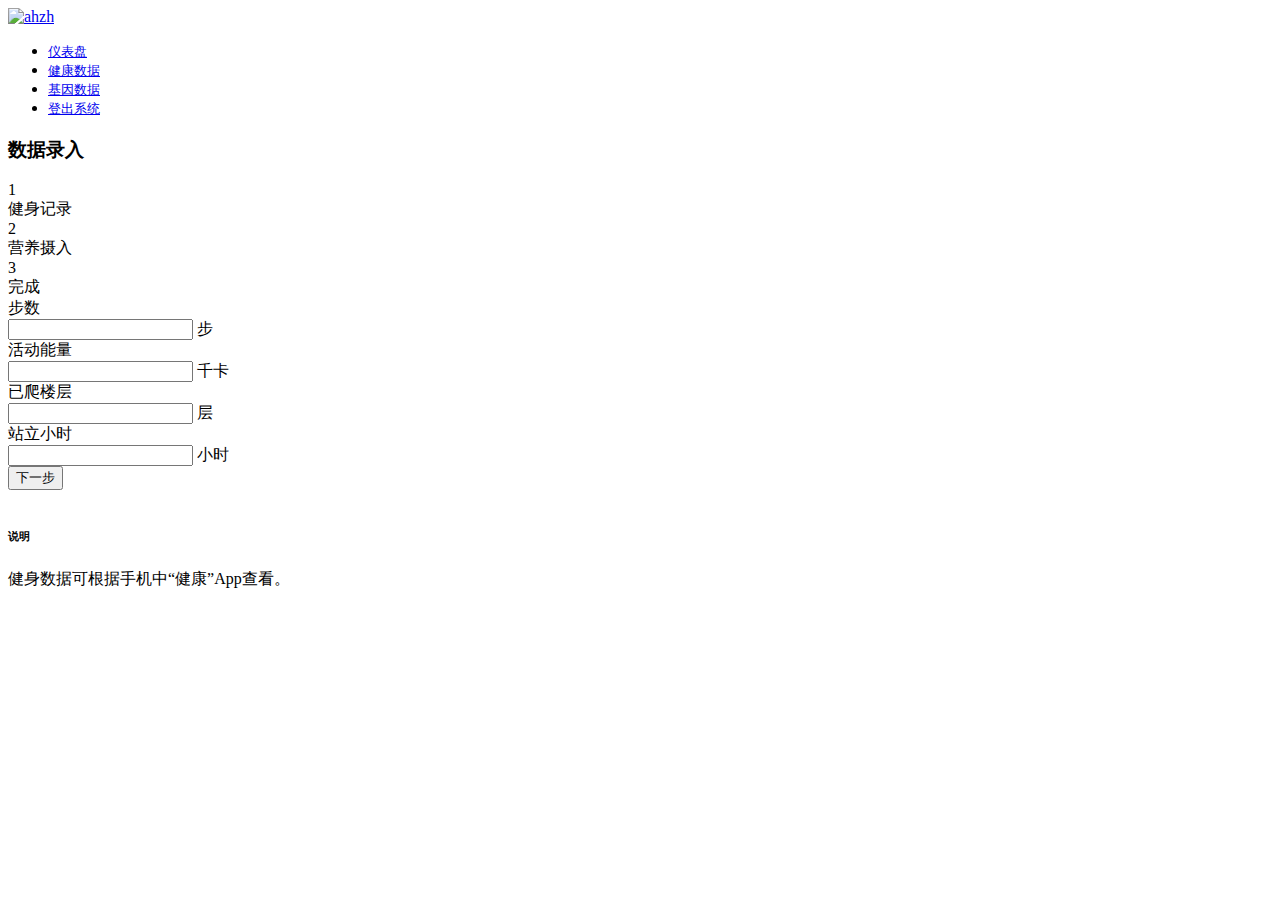
<file: src/main/Resources/templates/mainHealth.html>
<!DOCTYPE html>
<html xmlns:th="http://www.thymeleaf.org">
<head>
    <link rel="icon" type="image/x-icon" th:href="@{/img/favicon.ico}">
    <!-- These meta tags come first. -->
    <meta charset="utf-8">
    <meta http-equiv="X-UA-Compatible" content="IE=edge">
    <meta name="viewport" content="width=device-width, initial-scale=1">

    <title>Ahza健康</title>

    <!-- Include the CSS -->
    <link th:href="@{/css/toolkit-light.css}" rel="stylesheet">
    <link th:href="@{/css/application.css}" rel="stylesheet">
    <link th:href="@{/css/docs.css}" rel="stylesheet">
    <link th:href="@{/css/antd.css}" rel="stylesheet">

    <style>
        .down {
            top: 20px;
        }
    </style>
</head>
<body>
<div class="col-md-12">
    <div id="navbar">
        <nav class="iconav">
            <a class="iconav-brand" href="/goMain">
                <img th:src="@{/img/ahza-white.png}" alt="ahzh" class="rounded-circle img-fluid">
                <!--<span class="icon icon-gauge iconav-brand-icon"></span>-->
            </a>
            <div class="iconav-slider">
                <ul class="nav nav-pills iconav-nav flex-md-column">
                    <li class="nav-item">
                        <a class="nav-link" href="/goDashboard" title="仪表盘" data-toggle="tooltip" data-placement="right"
                           data-container="body">
                            <span class="icon icon-gauge"></span>
                            <small class="iconav-nav-label d-md-none">仪表盘</small>
                        </a>
                    </li>
                    <li class="nav-item">
                        <a class="nav-link active" href="/goHealth" title="健康数据" data-toggle="tooltip"
                           data-placement="right" data-container="body">
                            <span class="icon icon-man"></span>
                            <small class="iconav-nav-label d-md-none">健康数据</small>
                        </a>
                    </li>
                    <li class="nav-item">
                        <a class="nav-link" href="/goGene" title="基因数据" data-toggle="tooltip" data-placement="right"
                           data-container="body">
                            <span class="icon icon-lab-flask"></span>
                            <small class="iconav-nav-label d-md-none">基因数据</small>
                        </a>
                    </li>
                    <li class="nav-item">
                        <a class="nav-link" href="/logout" title="登出系统" data-toggle="tooltip" data-placement="right"
                           data-container="body">
                            <!--<img src="../assets/img/avatar-mdo.png" alt="" class="rounded-circle img-fluid">-->
                            <span class="icon icon-log-out"></span>
                            <small class="iconav-nav-label d-md-none">登出系统</small>
                        </a>
                    </li>
                </ul>
            </div>
        </nav>
    </div>
    <div class="container float-right col-md-11">
        <h3>数据录入</h3>
        <div>
            <div class="docs-example">
                <div class="ant-card">
                    <!--步骤条-->
                    <div class="col-md-8 offset-2">
                        <div class="ant-steps ant-steps-horizontal ant-steps ant-steps-label-horizontal">
                            <div class="ant-steps-item ant-steps-item-process">
                                <div class="ant-steps-item-tail"></div>
                                <div class="ant-steps-item-icon">
                                    <span class="ant-steps-icon">1</span>
                                </div>
                                <div class="ant-steps-item-content">
                                    <div class="ant-steps-item-title">健身记录</div>
                                </div>
                            </div>
                            <div class="ant-steps-item ant-steps-item-wait">
                                <div class="ant-steps-item-tail"></div>
                                <div class="ant-steps-item-icon">
                                    <span class="ant-steps-icon">2</span>
                                </div>
                                <div class="ant-steps-item-content">
                                    <div class="ant-steps-item-title">营养摄入</div>
                                </div>
                            </div>
                            <div class="ant-steps-item ant-steps-item-wait">
                                <div class="ant-steps-item-tail"></div>
                                <div class="ant-steps-item-icon">
                                    <span class="ant-steps-icon">3</span>
                                </div>
                                <div class="ant-steps-item-content">
                                    <div class="ant-steps-item-title">完成</div>
                                </div>
                            </div>
                        </div>
                    </div>

                    <!--表单内容-->
                    <div class="col-md-4 offset-md-4 down">
                        <form method="post" action="/goHealth/food">
                            <!--步数-->
                            <div class="form-group">
                                <label for="step">步数</label>

                                <div class="form-inline">
                                    <input type="text" class="form-control col-md-8" required id="step" name="step">
                                    <span class="input-group-text glyphicon glyphicon-user text-primary col-md-2  text-center">步</span>
                                </div>
                            </div>

                            <!--活动能量-->
                            <div class="form-group">
                                <label for="energy">活动能量</label>

                                <div class="form-inline">
                                    <input type="text" class="form-control col-md-8" required id="energy" name="energy">
                                    <span class="input-group-text glyphicon glyphicon-user text-primary col-md-2 text-md-center">千卡</span>
                                </div>
                            </div>

                            <!--已爬楼层-->
                            <div class="form-group">
                                <label for="floor">已爬楼层</label>

                                <div class="form-inline">
                                    <input type="text" class="form-control col-md-8" required id="floor" name="floor">
                                    <span class="input-group-text glyphicon glyphicon-user text-primary col-md-2 text-md-center">层</span>
                                </div>
                            </div>

                            <!--站立小时-->
                            <div class="form-group">
                                <label for="stand">站立小时</label>

                                <div class="form-inline">
                                    <input type="text" class="form-control col-md-8" required id="stand" name="stand">
                                    <span class="input-group-text glyphicon glyphicon-user text-primary col-md-2 text-md-center">小时</span>
                                </div>
                            </div>

                            <!--下一步按钮-->
                            <div class="form-group">
                                <button type="submit" class="ant-btn ant-btn-primary">下一步</button>
                            </div>
                        </form>

                    </div>
                    <div class="ant-divider ant-divider-horizontal down" style="margin: 40px 0px 24px;"></div>
                    <div class="statcard-desc">
                        <h6 class="alert-light">说明</h6>
                        <p class="alert-light">健身数据可根据手机中“健康”App查看。</p>
                    </div>
                </div>
            </div>
        </div>
    </div>
</div>
<script th:src="@{/js/jquery-3.3.1.js}"></script>
<script th:src="@{/js/popper.js}"></script>
<script th:src="@{/js/tablesorter.min.js}"></script>
<script th:src="@{/js/toolkit.js}"></script>
<script th:src="@{/js/application.js}"></script>
<script th:src="@{/js/component.js}"></script>
<script th:src="@{/js/antd.js}"></script>
</body>
</html>
</file>
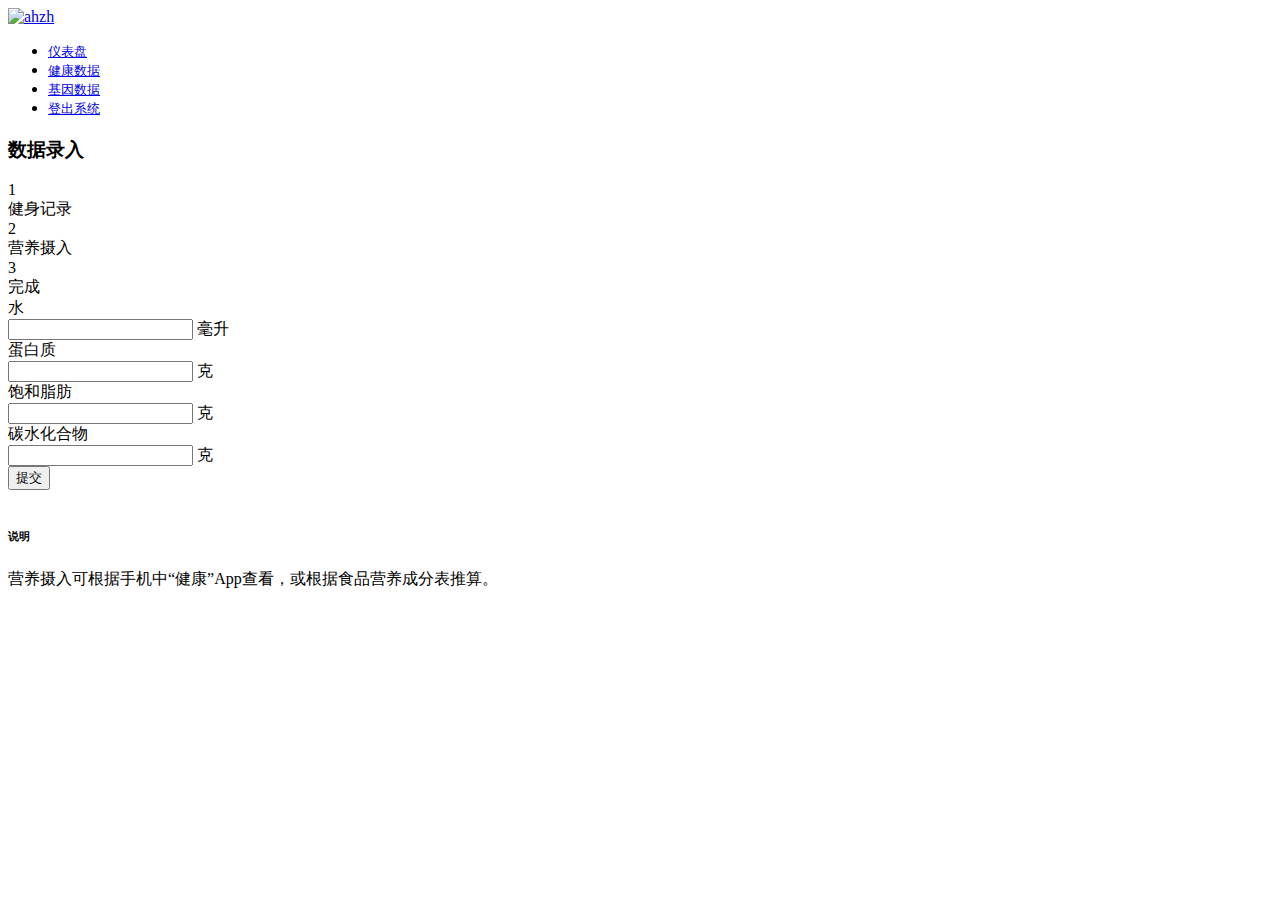
<file: src/main/Resources/templates/mainHealthFood.html>
<!DOCTYPE html>
<html xmlns:th="http://www.thymeleaf.org">
<head>
    <link rel="icon" type="image/x-icon" th:href="@{/img/favicon.ico}">
    <!-- These meta tags come first. -->
    <meta charset="utf-8">
    <meta http-equiv="X-UA-Compatible" content="IE=edge">
    <meta name="viewport" content="width=device-width, initial-scale=1">

    <title>Ahza健康</title>

    <!-- Include the CSS -->
    <link th:href="@{/css/toolkit-light.css}" rel="stylesheet">
    <link th:href="@{/css/application.css}" rel="stylesheet">
    <link th:href="@{/css/docs.css}" rel="stylesheet">
    <link th:href="@{/css/antd.css}" rel="stylesheet">

    <style>
        .down {
            top: 20px;
        }
    </style>
</head>
<body>
<div class="col-md-12">
    <div id="navbar">
        <nav class="iconav">
            <a class="iconav-brand" href="/goMain">
                <img th:src="@{/img/ahza-white.png}" alt="ahzh" class="rounded-circle img-fluid">
                <!--<span class="icon icon-gauge iconav-brand-icon"></span>-->
            </a>
            <div class="iconav-slider">
                <ul class="nav nav-pills iconav-nav flex-md-column">
                    <li class="nav-item">
                        <a class="nav-link" href="/goDashboard" title="仪表盘" data-toggle="tooltip" data-placement="right"
                           data-container="body">
                            <span class="icon icon-gauge"></span>
                            <small class="iconav-nav-label d-md-none">仪表盘</small>
                        </a>
                    </li>
                    <li class="nav-item">
                        <a class="nav-link active" href="/goHealth" title="健康数据" data-toggle="tooltip"
                           data-placement="right" data-container="body">
                            <span class="icon icon-man"></span>
                            <small class="iconav-nav-label d-md-none">健康数据</small>
                        </a>
                    </li>
                    <li class="nav-item">
                        <a class="nav-link" href="/goGene" title="基因数据" data-toggle="tooltip" data-placement="right"
                           data-container="body">
                            <span class="icon icon-lab-flask"></span>
                            <small class="iconav-nav-label d-md-none">基因数据</small>
                        </a>
                    </li>
                    <li class="nav-item">
                        <a class="nav-link" href="/logout" title="登出系统" data-toggle="tooltip" data-placement="right"
                           data-container="body">
                            <!--<img src="../assets/img/avatar-mdo.png" alt="" class="rounded-circle img-fluid">-->
                            <span class="icon icon-log-out"></span>
                            <small class="iconav-nav-label d-md-none">登出系统</small>
                        </a>
                    </li>
                </ul>
            </div>
        </nav>
    </div>
    <div class="container float-right col-md-11">
        <h3>数据录入</h3>
        <div>
            <div class="docs-example">
                <div class="ant-card">
                    <!--步骤条-->
                    <div class="col-md-8 offset-2">
                        <div class="ant-steps ant-steps-horizontal ant-steps ant-steps-label-horizontal">
                            <div class="ant-steps-item ant-steps-item-wai">
                                <div class="ant-steps-item-tail"></div>
                                <div class="ant-steps-item-icon">
                                    <span class="ant-steps-icon">1</span>
                                </div>
                                <div class="ant-steps-item-content">
                                    <div class="ant-steps-item-title">健身记录</div>
                                </div>
                            </div>
                            <div class="ant-steps-item ant-steps-item-process">
                                <div class="ant-steps-item-tail"></div>
                                <div class="ant-steps-item-icon">
                                    <span class="ant-steps-icon">2</span>
                                </div>
                                <div class="ant-steps-item-content">
                                    <div class="ant-steps-item-title">营养摄入</div>
                                </div>
                            </div>
                            <div class="ant-steps-item ant-steps-item-wait">
                                <div class="ant-steps-item-tail"></div>
                                <div class="ant-steps-item-icon">
                                    <span class="ant-steps-icon">3</span>
                                </div>
                                <div class="ant-steps-item-content">
                                    <div class="ant-steps-item-title">完成</div>
                                </div>
                            </div>
                        </div>
                    </div>

                    <!--表单内容-->
                    <div class="col-md-4 offset-md-4 down">
                        <form method="post" action="/goHealth/result">
                            <!--水-->
                            <div class="form-group">
                                <label for="water">水</label>

                                <div class="form-inline">
                                    <input type="text" class="form-control col-md-8" required id="water" name="water">
                                    <span class="input-group-text glyphicon glyphicon-user text-primary col-md-2  text-center">毫升</span>
                                </div>
                            </div>

                            <!--蛋白质-->
                            <div class="form-group">
                                <label for="protein">蛋白质</label>

                                <div class="form-inline">
                                    <input type="text" class="form-control col-md-8" required id="protein" name="protein">
                                    <span class="input-group-text glyphicon glyphicon-user text-primary col-md-2 text-md-center">克</span>
                                </div>
                            </div>

                            <!--饱和脂肪-->
                            <div class="form-group">
                                <label for="fat">饱和脂肪</label>

                                <div class="form-inline">
                                    <input type="text" class="form-control col-md-8" required id="fat" name="fat">
                                    <span class="input-group-text glyphicon glyphicon-user text-primary col-md-2 text-md-center">克</span>
                                </div>
                            </div>

                            <!--碳水化合物-->
                            <div class="form-group">
                                <label for="carbohydrate">碳水化合物</label>

                                <div class="form-inline">
                                    <input type="text" class="form-control col-md-8" required id="carbohydrate" name="carbohydrate">
                                    <span class="input-group-text glyphicon glyphicon-user text-primary col-md-2 text-md-center">克</span>
                                </div>
                            </div>

                            <!--下一步按钮-->
                            <div class="form-group">
                                <button class="ant-btn ant-btn-primary">提交</button>
                            </div>
                        </form>

                    </div>
                    <div class="ant-divider ant-divider-horizontal down" style="margin: 40px 0px 24px;"></div>
                    <div class="statcard-desc">
                        <h6 class="alert-light">说明</h6>
                        <p class="alert-light">营养摄入可根据手机中“健康”App查看，或根据食品营养成分表推算。</p>
                    </div>
                </div>
            </div>
        </div>
    </div>
</div>
<script th:src="@{/js/jquery-3.3.1.js}"></script>
<script th:src="@{/js/popper.js}"></script>
<script th:src="@{/js/tablesorter.min.js}"></script>
<script th:src="@{/js/toolkit.js}"></script>
<script th:src="@{/js/application.js}"></script>
<script th:src="@{/js/component.js}"></script>
<script th:src="@{/js/antd.js}"></script>
</body>
</html>
</file>
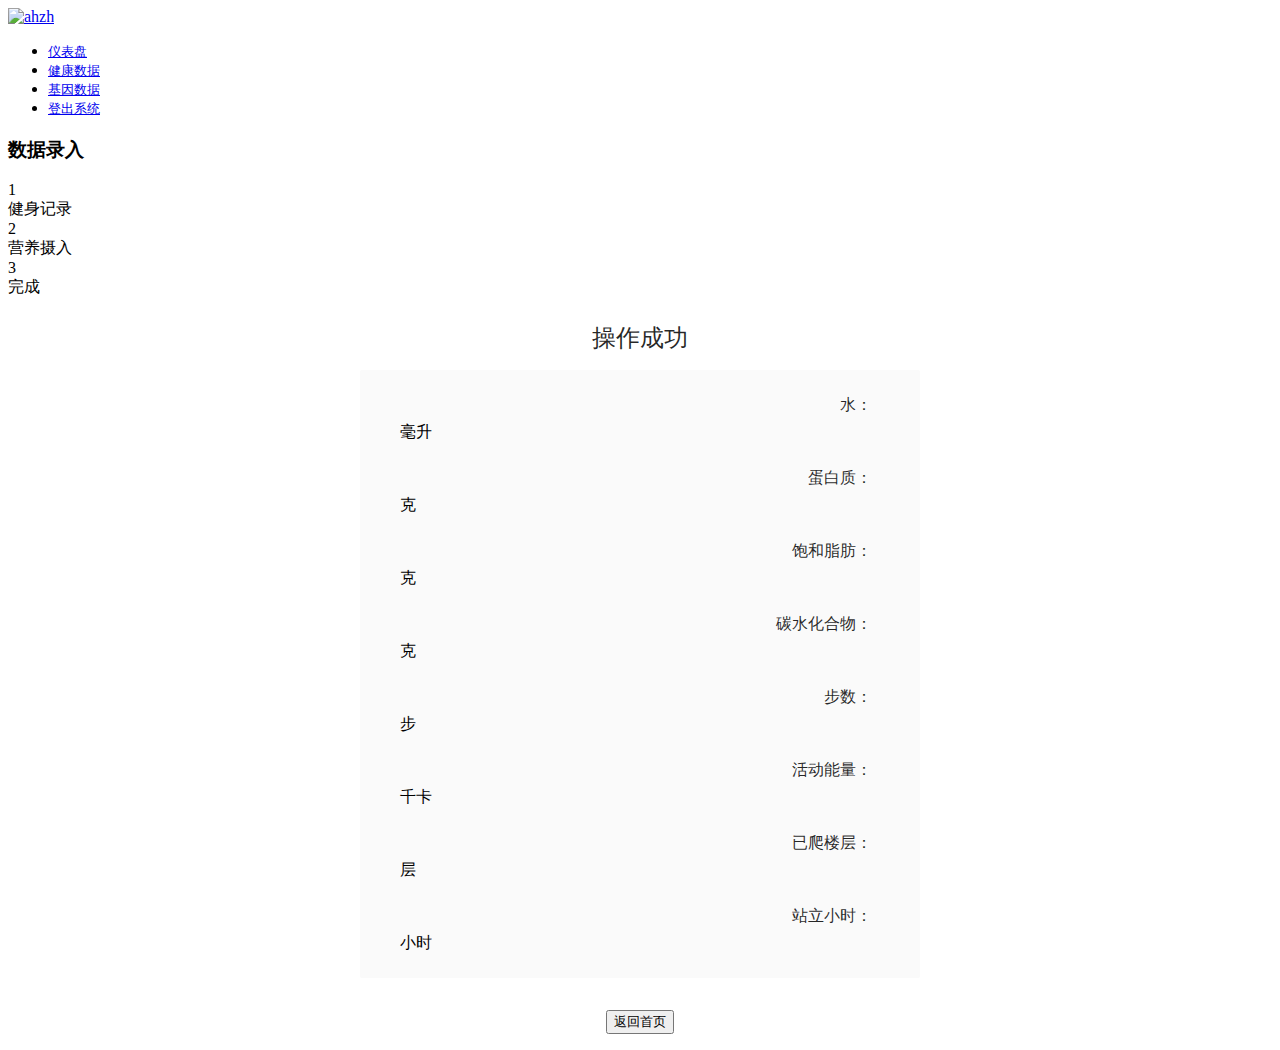
<file: src/main/Resources/templates/mainHealthResult.html>
<!DOCTYPE html>
<html xmlns:th="http://www.thymeleaf.org">
<head>
    <link rel="icon" type="image/x-icon" th:href="@{/img/favicon.ico}">
    <!-- These meta tags come first. -->
    <meta charset="utf-8">
    <meta http-equiv="X-UA-Compatible" content="IE=edge">
    <meta name="viewport" content="width=device-width, initial-scale=1">

    <title>Ahza健康</title>

    <!-- Include the CSS -->
    <link th:href="@{/css/toolkit-light.css}" rel="stylesheet">
    <link th:href="@{/css/application.css}" rel="stylesheet">
    <link th:href="@{/css/docs.css}" rel="stylesheet">
    <link th:href="@{/css/antd.css}" rel="stylesheet">

    <style>
        .bigIcon {
            font-size: 72px;
        }

        .result_1 {
            text-align: center;
            width: 72%;
            margin: 0 auto;
        }

        .result_2 {
            margin: 0 auto;
            max-width: 560px;
            padding: 24px 0 8px;
        }

        .result_1 .extra {
            background: #fafafa;
            padding: 24px 40px;
            border-radius: 2px;
            text-align: left;
        }

        .label {
            color: rgba(0, 0, 0, .85);
            text-align: right;
            padding-right: 8px;
        }

        .label_down {
            margin-top: 5px;
        }

        .information {
            line-height: 22px;
        }

        .ant-row:not(:last-child) {
            margin-bottom: 24px;
        }

        .result_1 .title {
            font-size: 24px;
            color: rgba(0, 0, 0, .85);
            font-weight: 500;
            line-height: 32px;
            margin-bottom: 16px;
        }

        .actions {
            margin-top: 32px;
        }
    </style>
</head>
<body>
<div class="col-md-12">
    <div id="navbar">
        <nav class="iconav">
            <a class="iconav-brand" href="/goMain">
                <img th:src="@{/img/ahza-white.png}" alt="ahzh" class="rounded-circle img-fluid">
                <!--<span class="icon icon-gauge iconav-brand-icon"></span>-->
            </a>
            <div class="iconav-slider">
                <ul class="nav nav-pills iconav-nav flex-md-column">
                    <li class="nav-item">
                        <a class="nav-link" href="/goDashboard" title="仪表盘" data-toggle="tooltip" data-placement="right"
                           data-container="body">
                            <span class="icon icon-gauge"></span>
                            <small class="iconav-nav-label d-md-none">仪表盘</small>
                        </a>
                    </li>
                    <li class="nav-item">
                        <a class="nav-link active" href="/goHealth" title="健康数据" data-toggle="tooltip"
                           data-placement="right" data-container="body">
                            <span class="icon icon-man"></span>
                            <small class="iconav-nav-label d-md-none">健康数据</small>
                        </a>
                    </li>
                    <li class="nav-item">
                        <a class="nav-link" href="/goGene" title="基因数据" data-toggle="tooltip" data-placement="right"
                           data-container="body">
                            <span class="icon icon-lab-flask"></span>
                            <small class="iconav-nav-label d-md-none">基因数据</small>
                        </a>
                    </li>
                    <li class="nav-item">
                        <a class="nav-link" href="/logout" title="登出系统" data-toggle="tooltip" data-placement="right"
                           data-container="body">
                            <!--<img src="../assets/img/avatar-mdo.png" alt="" class="rounded-circle img-fluid">-->
                            <span class="icon icon-log-out"></span>
                            <small class="iconav-nav-label d-md-none">登出系统</small>
                        </a>
                    </li>
                </ul>
            </div>
        </nav>
    </div>
    <div class="container float-right col-md-11">
        <h3>数据录入</h3>
        <div>
            <div class="docs-example">
                <div class="ant-card">
                    <!--步骤条-->
                    <div class="col-md-8 offset-2">
                        <div class="ant-steps ant-steps-horizontal ant-steps ant-steps-label-horizontal">
                            <div class="ant-steps-item ant-steps-item-wai">
                                <div class="ant-steps-item-tail"></div>
                                <div class="ant-steps-item-icon">
                                    <span class="ant-steps-icon">1</span>
                                </div>
                                <div class="ant-steps-item-content">
                                    <div class="ant-steps-item-title">健身记录</div>
                                </div>
                            </div>
                            <div class="ant-steps-item ant-steps-item-wai">
                                <div class="ant-steps-item-tail"></div>
                                <div class="ant-steps-item-icon">
                                    <span class="ant-steps-icon">2</span>
                                </div>
                                <div class="ant-steps-item-content">
                                    <div class="ant-steps-item-title">营养摄入</div>
                                </div>
                            </div>
                            <div class="ant-steps-item ant-steps-item-process">
                                <div class="ant-steps-item-tail"></div>
                                <div class="ant-steps-item-icon">
                                    <span class="ant-steps-icon">3</span>
                                </div>
                                <div class="ant-steps-item-content">
                                    <div class="ant-steps-item-title">完成</div>
                                </div>
                            </div>
                        </div>
                    </div>

                    <!--结果内容-->
                    <div class="result_1 result_2">
                        <div class="ant-notification-notice-icon-success bigIcon">
                            <i class="anticon anticon-check-circle ant-confirm-success"></i>
                        </div>
                        <div class="title">操作成功</div>
                        <div class="extra">
                            <div class="information">
                                <div class="ant-row">
                                    <div class="ant-col-8 label">水：</div>
                                    <div class="ant-col-15 label_down"><span th:text="${water}"></span> 毫升</div>
                                </div>
                                <div class="ant-row">
                                    <div class="ant-col-8 label">蛋白质：</div>
                                    <div class="ant-col-15 label_down"><span th:text="${protein}"></span> 克</div>
                                </div>
                                <div class="ant-row">
                                    <div class="ant-col-8 label">饱和脂肪：</div>
                                    <div class="ant-col-15 label_down"><span th:text="${fat}"></span> 克</div>
                                </div>
                                <div class="ant-row">
                                    <div class="ant-col-8 label">碳水化合物：</div>
                                    <div class="ant-col-15 label_down"><span th:text="${carbohydrate}"></span> 克</div>
                                </div>
                                <div class="ant-row">
                                    <div class="ant-col-8 label">步数：</div>
                                    <div class="ant-col-15 label_down"><span th:text="${step}"></span> 步</div>
                                </div>
                                <div class="ant-row">
                                    <div class="ant-col-8 label">活动能量：</div>
                                    <div class="ant-col-15 label_down"><span th:text="${energy}"></span> 千卡</div>
                                </div>
                                <div class="ant-row">
                                    <div class="ant-col-8 label">已爬楼层：</div>
                                    <div class="ant-col-15 label_down"><span th:text="${floor}"></span> 层</div>
                                </div>
                                <div class="ant-row">
                                    <div class="ant-col-8 label">站立小时：</div>
                                    <div class="ant-col-15 label_down"><span th:text="${stand}"></span> 小时</div>
                                </div>
                            </div>
                        </div>
                        <div class="actions">
                            <button type="button" onclick="window.location.href='/goMain'"  class="ant-btn ant-btn-primary">
                                <span>返回首页</span>
                            </button>
                        </div>
                    </div>
                </div>
            </div>
        </div>
    </div>
</div>
<script th:src="@{/js/jquery-3.3.1.js}"></script>
<script th:src="@{/js/popper.js}"></script>
<script th:src="@{/js/tablesorter.min.js}"></script>
<script th:src="@{/js/toolkit.js}"></script>
<script th:src="@{/js/application.js}"></script>
<script th:src="@{/js/component.js}"></script>
<script th:src="@{/js/antd.js}"></script>
</body>
</html>
</file>
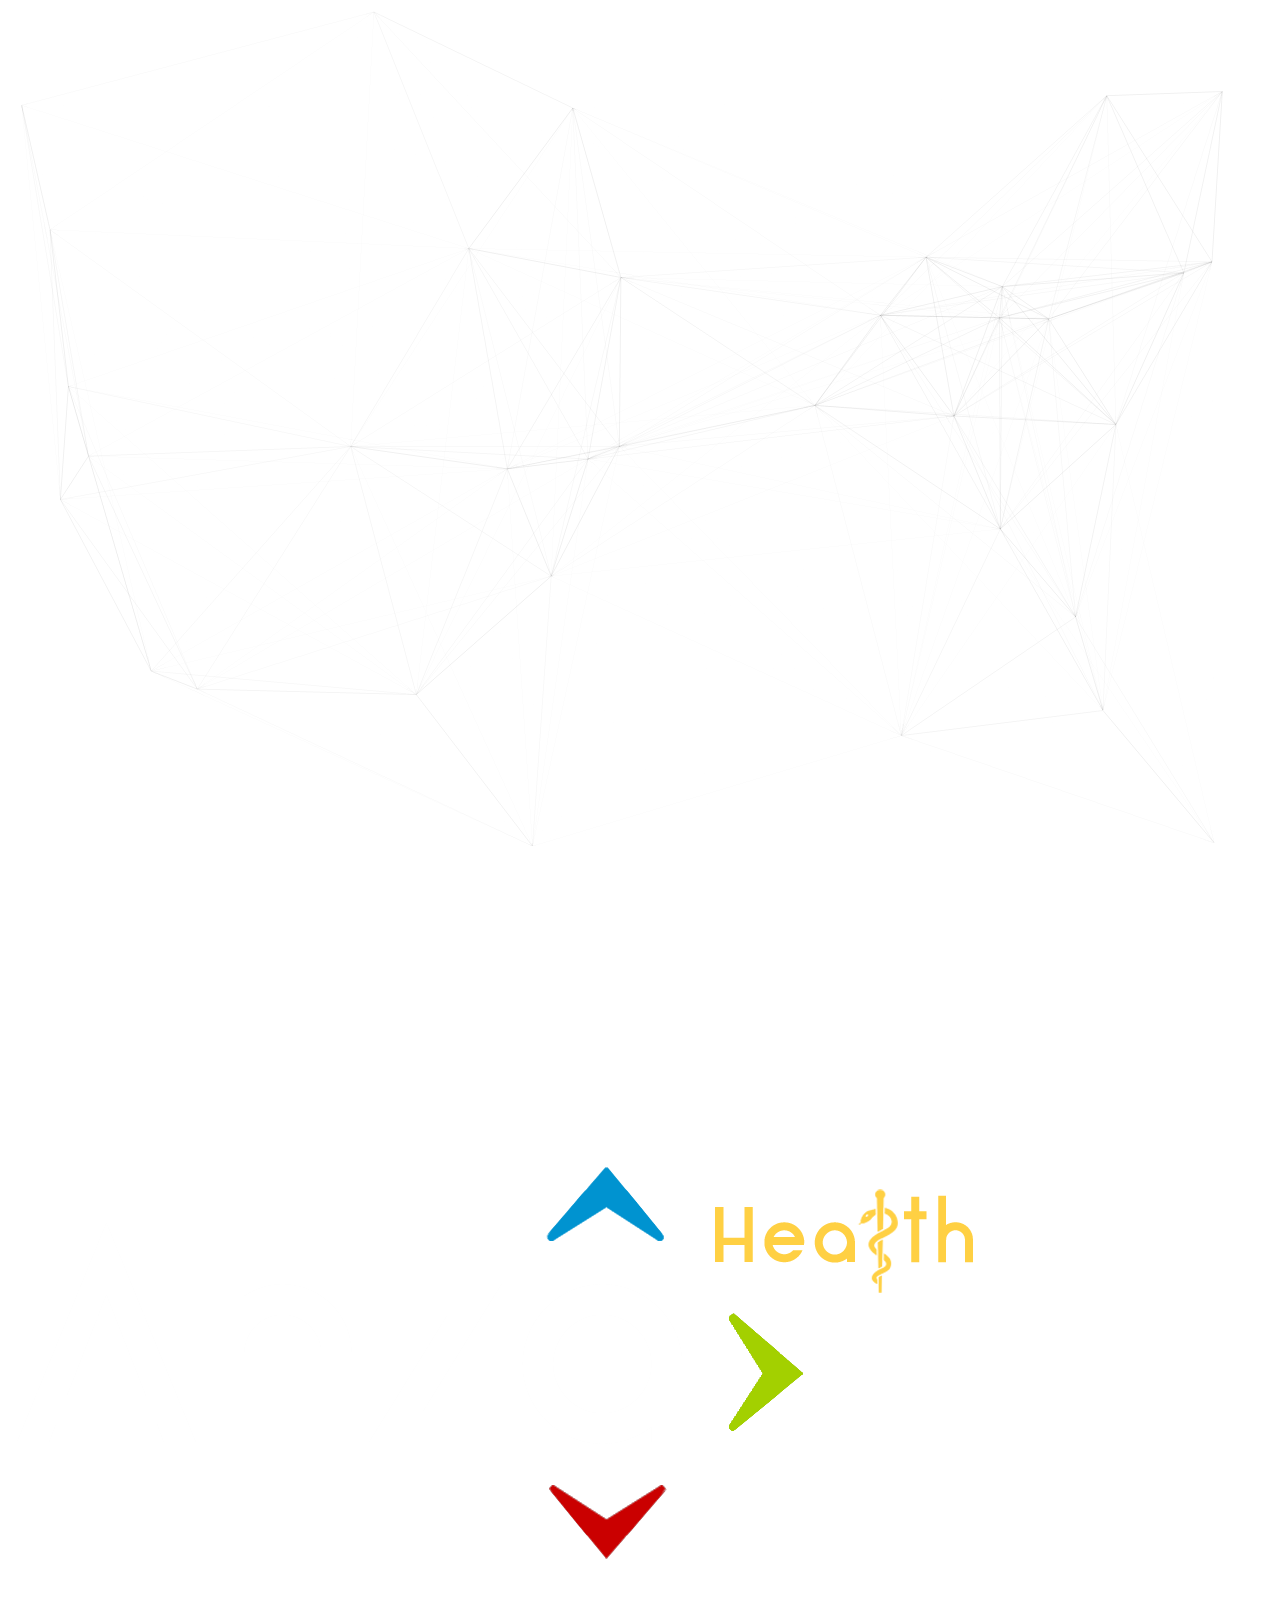
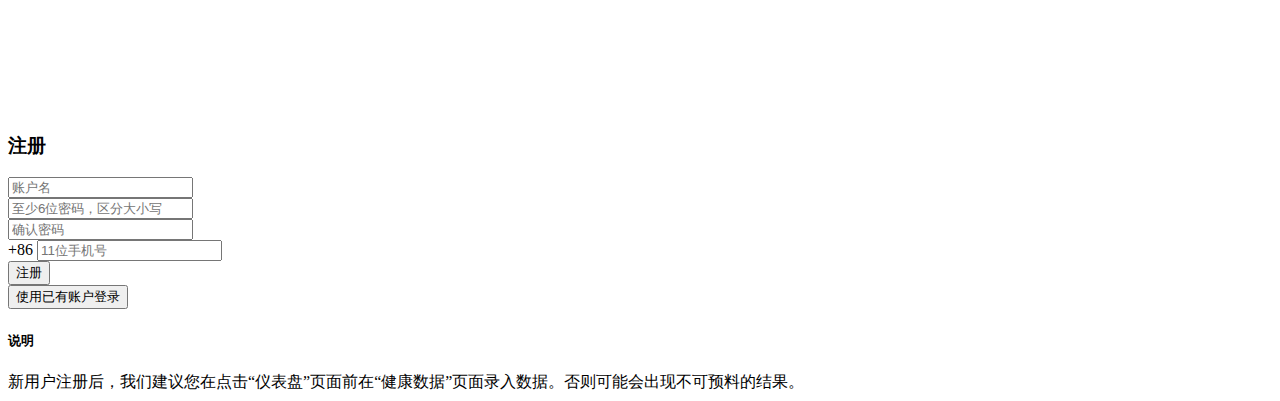
<file: src/main/Resources/templates/register.html>
<!DOCTYPE html>
<html xmlns:th="http://www.thymeleaf.org">
<head>
    <link rel="icon" type="image/x-icon" th:href="@{/img/favicon.ico}">
    <!-- These meta tags come first. -->
    <meta charset="utf-8">
    <meta http-equiv="X-UA-Compatible" content="IE=edge">
    <meta name="viewport" content="width=device-width, initial-scale=1">

    <title>用户注册</title>

    <!-- Include the CSS -->
    <link th:href="@{/css/antd.css}" rel="stylesheet">
    <link th:href="@{/css/toolkit-inverse.css}" rel="stylesheet">
    <style>
        /*web background*/
        .container{
            display:table;
            height:50%;
        }

        .row{
            display: table-cell;
            vertical-align: middle;
        }

        /* centered columns styles */
        .row-centered {
            text-align:center;
        }

        .col-centered {
            display:block;
            float:none;
            text-align:left;
            margin-right:auto;
            margin-left: auto;
        }

        .sub {
            z-index: 1;
        }

        .up {
            z-index: 10;
        }
    </style>
</head>
<body>
<canvas id="Mycanvas" class="sub position-absolute"></canvas>
<div class="container up position-absolute">
    <div class="offset-md-5">
        <div class="row row-centered">
            <div class="well col-md-6 col-lg- col-centered">
                <img th:src="@{/img/ahza-white.png}" src="../static/img/ahza-white.png" class="card-img-top">
                <form action="/register" method="post" role="form" onsubmit="return checkForm()">
                    <h3>注册</h3>
                    <div class="input-group form-group">
                        <div class="col-md-12">
                            <input type="text" class="form-control" id="username" name="username" placeholder="账户名" onblur="checkUser()"/>
                        </div>
                    </div>

                    <div class="input-group form-group">
                        <div class="col-md-12 col-lg-12">
                            <input type="password" class="form-control" id="password" name="password" placeholder="至少6位密码，区分大小写" onblur="checkPassword()"/>
                        </div>
                    </div>

                    <div class="input-group form-group">
                        <div class="col-md-12 col-lg-12">
                            <input type="password" class="form-control" id="confirm" name="confirm" placeholder="确认密码" onblur="checkConfirm()"/>
                        </div>
                    </div>

                    <div class="input-group form-group">
                        <div class="col-md-12 col-lg-12 form-inline">
                            <span class="input-group-text glyphicon glyphicon-user text-primary col-md-3 text-md-center">+86</span>
                            <input type="text" class="form-control col-md-9" id="phone" name="phone" placeholder="11位手机号" onblur="checkPhone()">
                        </div>
                    </div>

                    <div class="input-group form-group container">
                        <button type="submit" class="btn btn-primary col-md-12 col-lg-12">注册</button>
                    </div>
                </form>
                <button onclick="window.location.href='/goIndex'" class="btn btn-link float-right">使用已有账户登录</button>
            </div>
        </div>
        <div>
            <div class="ant-divider ant-divider-horizontal">
                <h3 class="hr-divider-content hr-divider-heading"></h3>
            </div>
            <h5>说明</h5>
            <span>新用户注册后，我们建议您在点击“仪表盘”页面前在“健康数据”页面录入数据。否则可能会出现不可预料的结果。</span>
        </div>
    </div>

</div>
<script>
    //定义画布宽高和生成点的个数
    var WIDTH = window.innerWidth, HEIGHT = window.innerHeight, POINT = 35;

    var canvas = document.getElementById('Mycanvas');
    canvas.width = WIDTH,
        canvas.height = HEIGHT;
    var context = canvas.getContext('2d');
    context.strokeStyle = 'rgba(255,255,255,0.02)',
        context.strokeWidth = 1,
        context.fillStyle = 'rgba(255,255,255,0.05)';
    var circleArr = [];

    //线条：开始xy坐标，结束xy坐标，线条透明度
    function Line (x, y, _x, _y, o) {
        this.beginX = x,
            this.beginY = y,
            this.closeX = _x,
            this.closeY = _y,
            this.o = o;
    }
    //点：圆心xy坐标，半径，每帧移动xy的距离
    function Circle (x, y, r, moveX, moveY) {
        this.x = x,
            this.y = y,
            this.r = r,
            this.moveX = moveX,
            this.moveY = moveY;
    }
    //生成max和min之间的随机数
    function num (max, _min) {
        var min = arguments[1] || 0;
        return Math.floor(Math.random()*(max-min+1)+min);
    }
    // 绘制原点
    function drawCricle (cxt, x, y, r, moveX, moveY) {
        var circle = new Circle(x, y, r, moveX, moveY)
        cxt.beginPath()
        cxt.arc(circle.x, circle.y, circle.r, 0, 2*Math.PI)
        cxt.closePath()
        cxt.fill();
        return circle;
    }
    //绘制线条
    function drawLine (cxt, x, y, _x, _y, o) {
        var line = new Line(x, y, _x, _y, o)
        cxt.beginPath()
        cxt.strokeStyle = 'rgba(33,33,33,'+ o +')'
        cxt.moveTo(line.beginX, line.beginY)
        cxt.lineTo(line.closeX, line.closeY)
        cxt.closePath()
        cxt.stroke();

    }
    //初始化生成原点
    function init () {
        circleArr = [];
        for (var i = 0; i < POINT; i++) {
            circleArr.push(drawCricle(context, num(WIDTH), num(HEIGHT), num(15, 2), num(10, -10)/40, num(10, -10)/40));
        }
        draw();
    }

    //每帧绘制
    function draw () {
        context.clearRect(0,0,canvas.width, canvas.height);
        for (var i = 0; i < POINT; i++) {
            drawCricle(context, circleArr[i].x, circleArr[i].y, circleArr[i].r);
        }
        for (var i = 0; i < POINT; i++) {
            for (var j = 0; j < POINT; j++) {
                if (i + j < POINT) {
                    var A = Math.abs(circleArr[i+j].x - circleArr[i].x),
                        B = Math.abs(circleArr[i+j].y - circleArr[i].y);
                    var lineLength = Math.sqrt(A*A + B*B);
                    var C = 1/lineLength*7-0.009;
                    var lineOpacity = C > 0.03 ? 0.03 : C;
                    if (lineOpacity > 0) {
                        drawLine(context, circleArr[i].x, circleArr[i].y, circleArr[i+j].x, circleArr[i+j].y, lineOpacity);
                    }
                }
            }
        }
    }

    function checkUserExist() {
        var username = $("#username").val();
        $.getJSON("/checkUserExist",{username: username}, function (data, state) {
            console.log(state);
            console.log(data);
            if (data !== '') {
                document.getElementById("username").value = "";
                document.getElementById("username").placeholder = "账户名已存在";
                document.getElementById("username").className = "form-control border-danger";
                return false;
            } else {
                return true;
            }
        })
    }
    function checkUser() {
        var username = document.getElementById("username");
        if(username.value === "") {
            username.className = "form-control border-danger";
            return false;
        } else if(checkUserExist()) {
            username.className = "form-control border-danger";
            return false;
        } else {
            username.className = "form-control";
            return true;
        }
    }

    function checkPassword() {
        var password = document.getElementById("password");
        var pattern = /^\w{6,16}$/;
        if (!pattern.test(password.value)) {
            password.className = "form-control border-danger";
        } else if (password.value === "") {
            password.className = "form-control border-danger";
            return false;
        } else {
            password.className = "form-control";
            return true;
        }
    }

    function checkConfirm() {
        var confirm = document.getElementById("confirm");
        var password = document.getElementById("password");
        if (confirm.value !== password.value) {
            confirm.className = "form-control border-danger";
            return false;
        } else {
            confirm.className = "form-control";
            return true;
        }
    }

    function checkPhone() {
        var phone = document.getElementById("phone");
        var pattern = /^1[35678]\d{9}$/;
        if (!pattern.test(phone.value)) {
            phone.className = "form-control border-danger";
            return false;
        } else {
            phone.className = "form-control";
            return true;
        }
    }

    function checkForm() {
        return (checkUser() && checkPassword() && checkConfirm() && checkPhone());
    }

    //调用执行
    window.onload = function () {
        init();
        setInterval(function () {
            for (var i = 0; i < POINT; i++) {
                var cir = circleArr[i];
                cir.x += cir.moveX;
                cir.y += cir.moveY;
                if (cir.x > WIDTH) cir.x = 0;
                else if (cir.x < 0) cir.x = WIDTH;
                if (cir.y > HEIGHT) cir.y = 0;
                else if (cir.y < 0) cir.y = HEIGHT;

            }
            draw();
        }, 16);
    }
</script>
<script th:src="@{/js/jquery-3.3.1.js}"></script>
<script th:src="@{/js/popper.js}"></script>
<script th:src="@{/js/toolkit.js}"></script>
</body>
</html>
</file>
